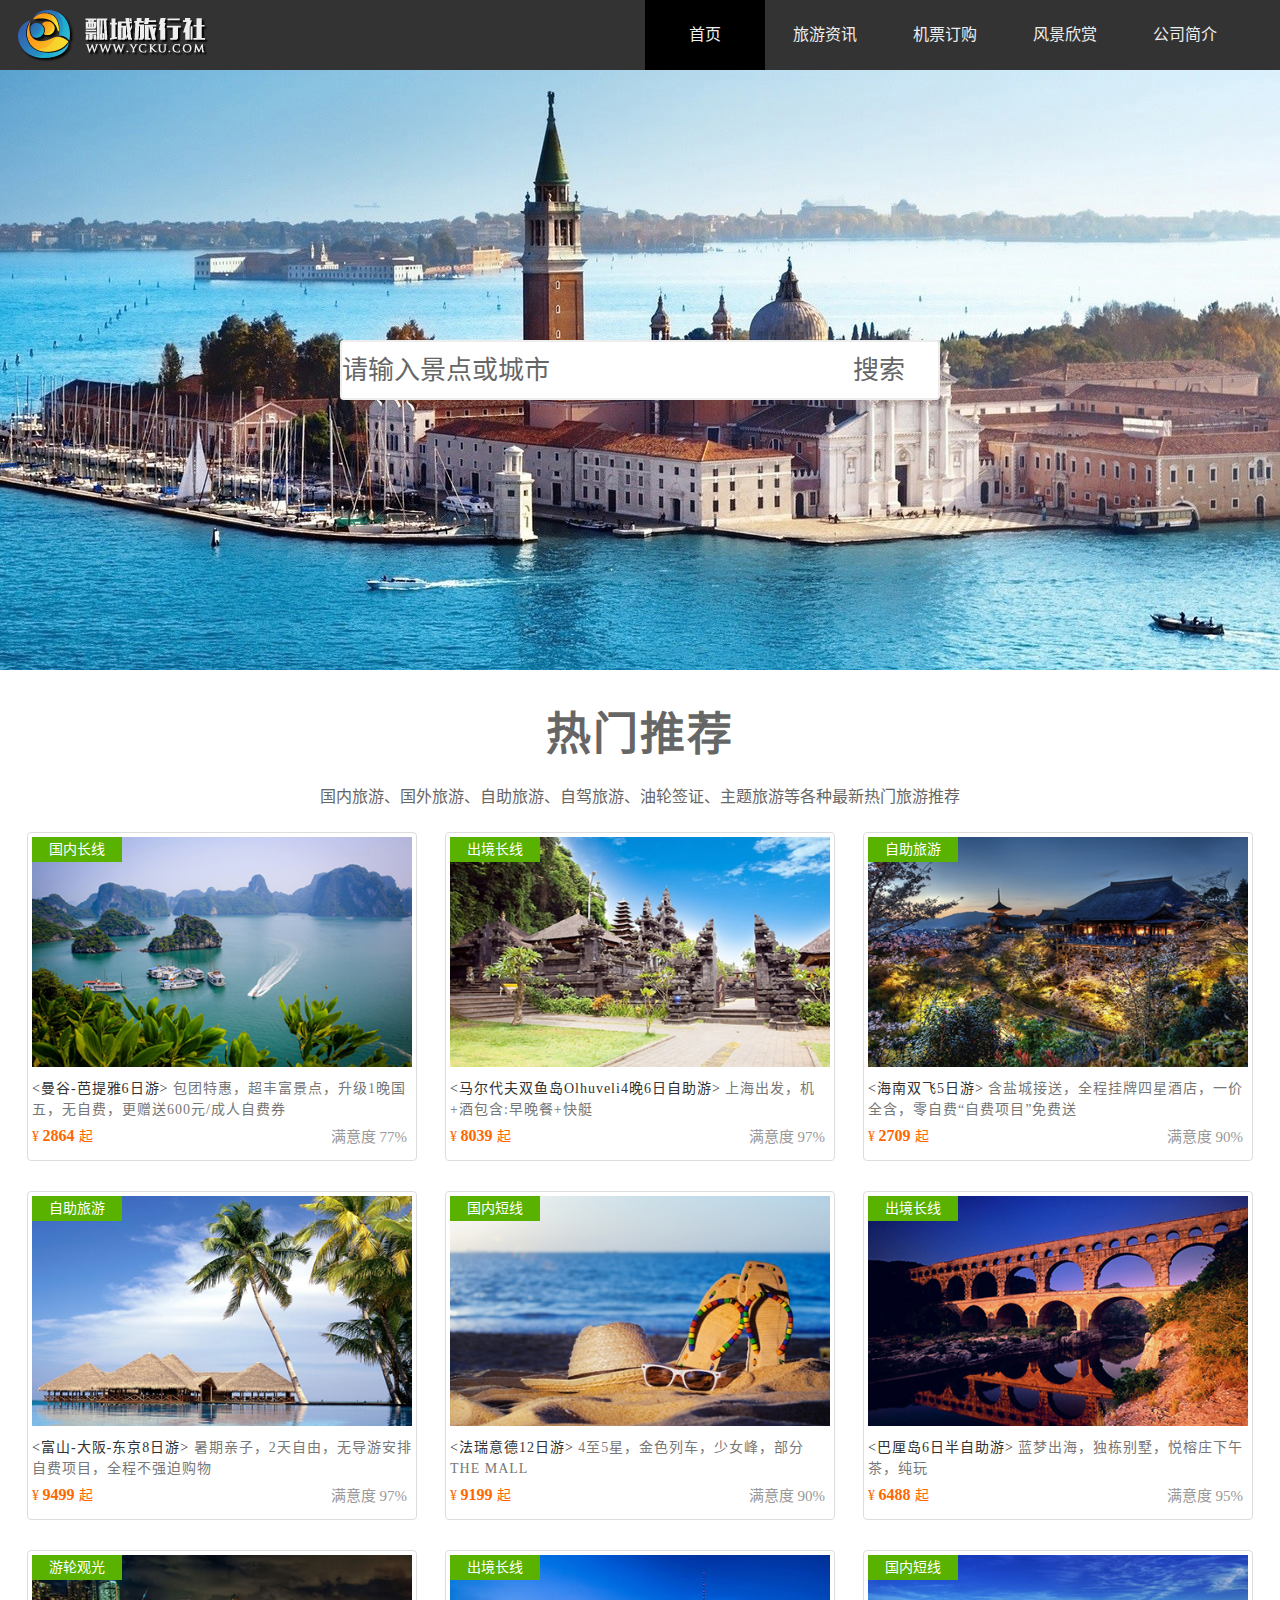
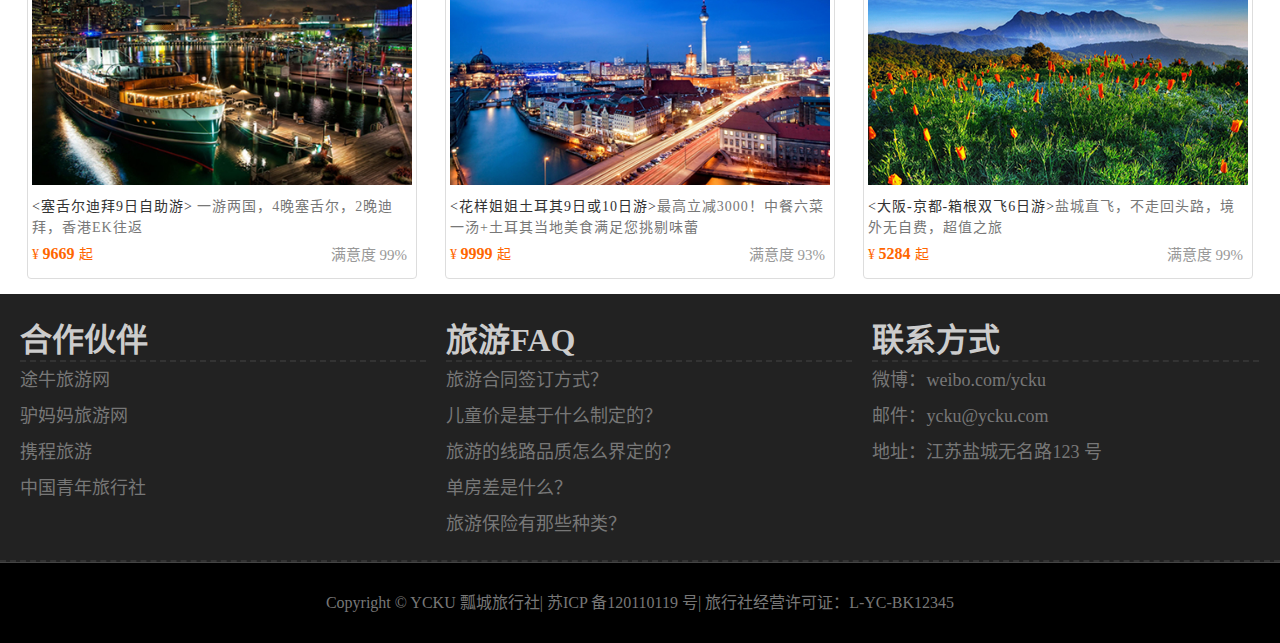
<file: Travel web/index.html>
<!DOCTYPE html>
<html lang="zh-cn">
<head>
	<meta charset="UTF-8">
	<meta name="viewport" content="width=device-width, initial-scale=1.0, maximum-scale=1.0, user-scalable=no">
	<title>旅行社企业网站</title>
	<link rel="stylesheet" href="css/style.css">
	<link rel="stylesheet" href="css/index.css">
</head>
<body>
	<!-- <h1>跟标题</h1> -->
	<header id="header">
		<!-- <h1>nav标题</h1> -->
		<div class="center">
			<h1 class="logo">葡萄旅游社</h1>
			<nav>
				<h1 class="none">nav标签语义化</h1>
				<ul class="link">
				<li class="active"><a href="index.html">首页</a></li>
				<li><a href="information.html"><span class="f-dn">旅游</span>资讯</a></li>
				<li><a href="ticket.html"><span class="f-dn">机票</span>订购</a></li>
				<li><a href="scenery.html"><span class="f-dn">风景</span>欣赏</a></li>
				<li><a href="about.html"><span class="f-dn">公司</span>简介</a></li>
			</ul>
			</nav>
		</div>
	<!-- <a href="#">aaa</a>	 -->
	</header>
	<div id="search">
			<div class="center">
				<form method="post" action="http://www.baidu.com">
					<input class="sosuo" type="search" value="请输入景点或城市">
					<button>搜索</button>
				</form>
			</div>
	</div> 
	<section id="centerbox">
		<div class="top">
			<h1>热门推荐</h1>
			<p>国内旅游、国外旅游、自助旅游、自驾旅游、油轮签证、主题旅游等各种最新热门旅游推荐</p>
		</div>
		<div class="center">
			<div class="tripbox">
				<span class="note">国内长线</span>
				<img src="img/s1.jpg">
				<p><span>&lt;曼谷-芭提雅6日游&gt;</span> 包团特惠，超丰富景点，升级1晚国五，无自费，更赠送600元/成人自费券</p>
				<span class="hot">满意度 77%</span>
				<span class="price">¥ <strong>2864 </strong> 起</span>
				
			</div>
			<div class="tripbox">
				<span class="note">出境长线</span>
				<img src="img/s2.jpg">
				<p><span>&lt;马尔代夫双鱼岛Olhuveli4晚6日自助游&gt;</span> 上海出发，机+酒包含:早晚餐+快艇</p>
				<span class="hot">满意度 97%</span>
				<span class="price">¥ <strong>8039 </strong> 起</span>
			</div>
			<div class="tripbox">
				<span class="note">自助旅游</span>
				<img src="img/s3.jpg">
				<p><span>&lt;海南双飞5日游&gt;</span> 含盐城接送，全程挂牌四星酒店，一价全含，零自费“自费项目”免费送</p>
				<span class="hot">满意度 90%</span>
				<span class="price">¥ <strong>2709 </strong> 起</span>
			</div>
			<div class="tripbox">
				<span class="note">自助旅游</span>
				<img src="img/s4.jpg">
				<p><span>&lt;富山-大阪-东京8日游&gt;</span> 暑期亲子，2天自由，无导游安排自费项目，全程不强迫购物</p>
				<span class="hot">满意度 97%</span>
				<span class="price">¥ <strong>9499 </strong> 起</span>
			</div>
			<div class="tripbox">
				<span class="note">国内短线</span>
				<img src="img/s5.jpg">
				<p><span>&lt;法瑞意德12日游&gt;</span> 4至5星，金色列车，少女峰，部分THE MALL</p>
				<span class="hot">满意度 90%</span>
				<span class="price">¥ <strong>9199 </strong> 起</span>
			</div>
			<div class="tripbox">
				<span class="note">出境长线</span>
				<img src="img/s6.jpg">
				<p><span>&lt;巴厘岛6日半自助游&gt;</span> 蓝梦出海，独栋别墅，悦榕庄下午茶，纯玩</p>
				<span class="hot">满意度 95%</span>
				<span class="price">¥ <strong>6488 </strong> 起</span>
			</div>
			<div class="tripbox">
				<span class="note">游轮观光</span>
				<img src="img/s7.jpg">
				<p><span>&lt;塞舌尔迪拜9日自助游&gt;</span> 一游两国，4晚塞舌尔，2晚迪拜，香港EK往返</p>
				<span class="hot">满意度 99%</span>
				<span class="price">¥ <strong>9669 </strong> 起</span>
			</div>
			<div class="tripbox">
				<span class="note">出境长线</span>
				<img src="img/s8.jpg">
				<p><span>&lt;花样姐姐土耳其9日或10日游&gt;</span>最高立减3000！中餐六菜一汤+土耳其当地美食满足您挑剔味蕾</p>
				<span class="hot">满意度 93%</span>
				<span class="price">¥ <strong>9999 </strong> 起</span>
			</div>
			<div class="tripbox">
				<span class="note">国内短线</span>
				<img src="img/tour9.jpg">
				<p><span>&lt;大阪-京都-箱根双飞6日游&gt;</span>盐城直飞，不走回头路，境外无自费，超值之旅</p>
				<span class="hot">满意度 99%</span>
				<span class="price">¥ <strong>5284 </strong> 起</span>
			</div>
			
		</div>
		<div class="bottom">
			<div class="bottombox">
				<h1>合作伙伴</h1>
				<ul>
					<li><a href="##">途牛旅游网</a></li>
					<li><a href="##">驴妈妈旅游网</a></li>
					<li><a href="##">携程旅游</a></li>
					<li><a href="##">中国青年旅行社</a></li>
				</ul>
				
			</div>
			<div class="bottombox">
				<h1>旅游FAQ</h1>
				<ul>
					<li><a href="##">旅游合同签订方式？</a></li>
					<li><a href="##">儿童价是基于什么制定的？</a></li>
					<li><a href="##">旅游的线路品质怎么界定的？</a></li>
					<li><a href="##">单房差是什么？</a></li>
					<li><a href="##">旅游保险有那些种类？</a></li>
				</ul>
			</div>
			<div class="bottombox right">
				<h1>联系方式</h1>
				<ul>
					<li>微博：weibo.com/ycku</li>
					<li>邮件：ycku@ycku.com</li>
					<li>地址：江苏盐城无名路123 号</li>
				</ul>
			
			</div>
		</div>

	</section>
	<footer>
		<!-- <p>Copyright © YCKU 瓢城旅行社| 苏ICP 备120110119 号| 旅行社经营许可证：L-YC-BK12345</p> -->
		Copyright © YCKU 瓢城旅行社| 苏ICP 备120110119 号| 旅行社经营许可证：L-YC-BK12345
	</footer>
	
</body>
</html>
</file>
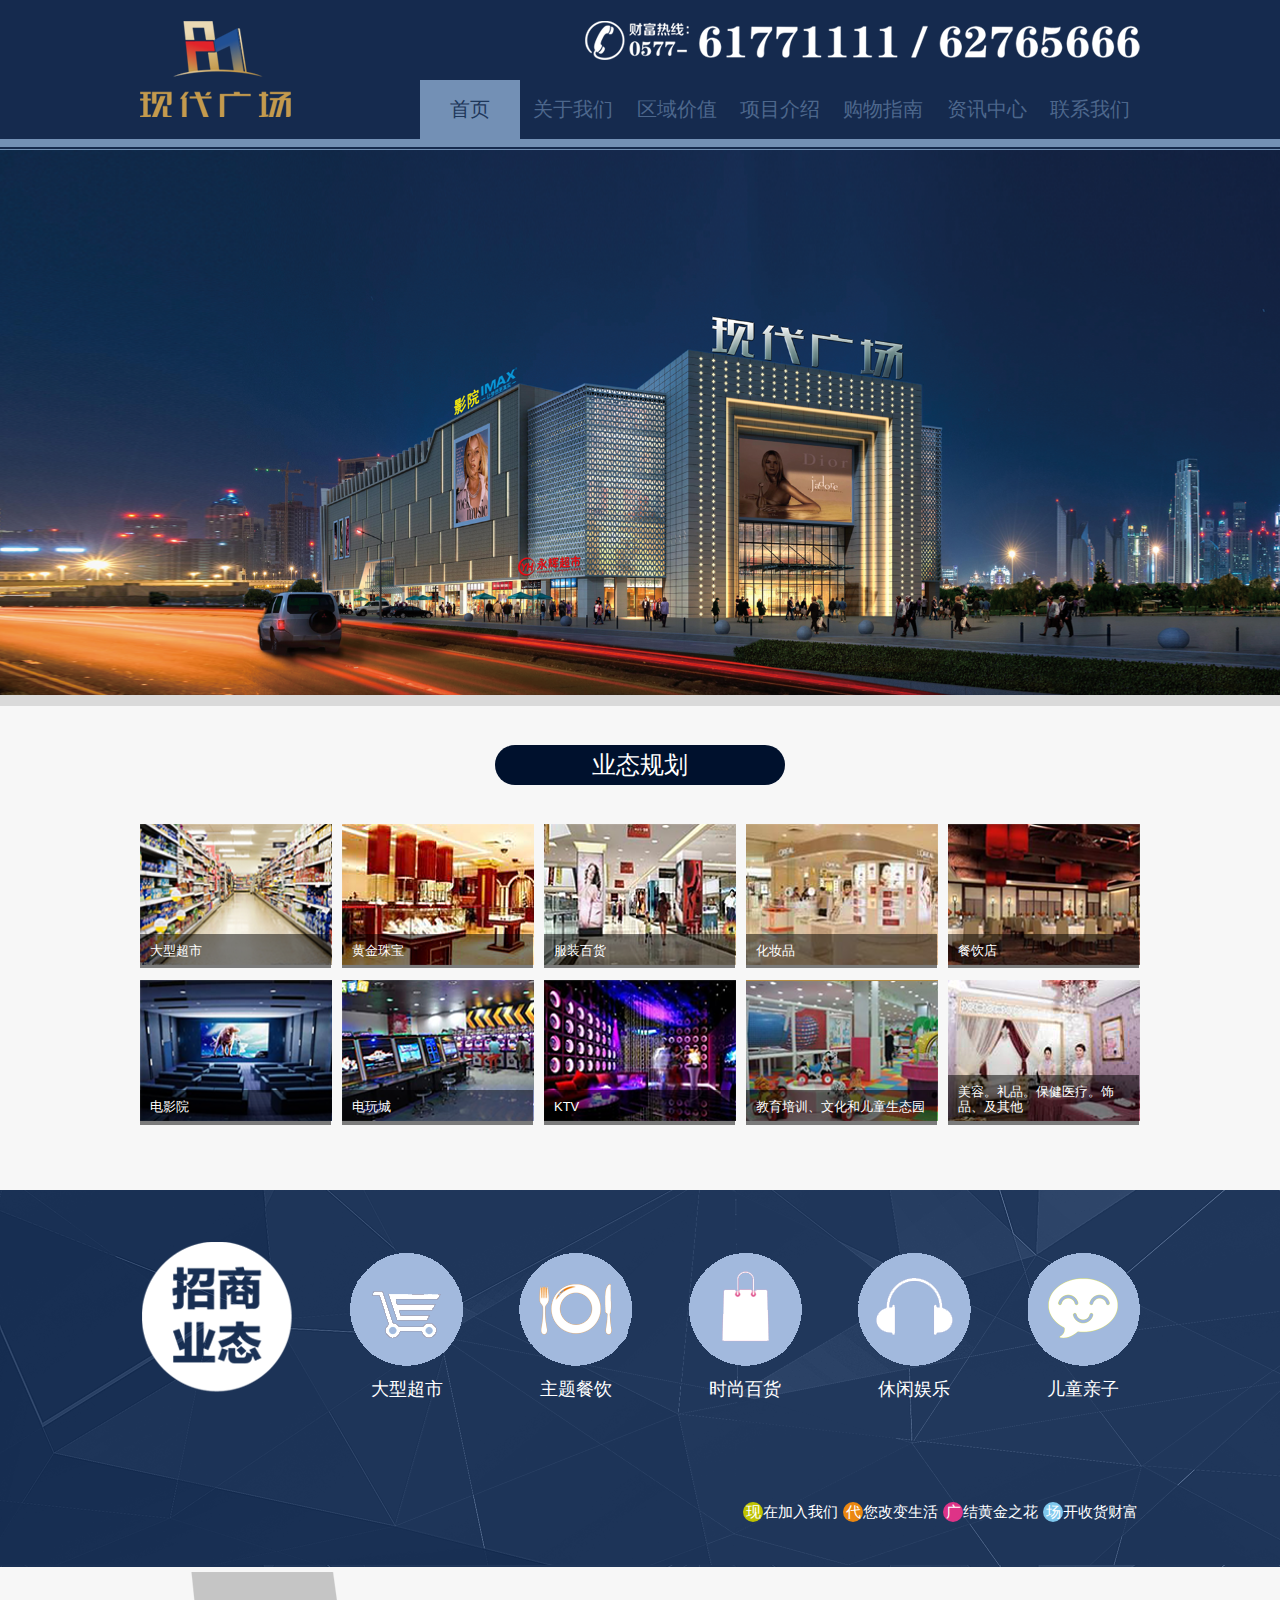
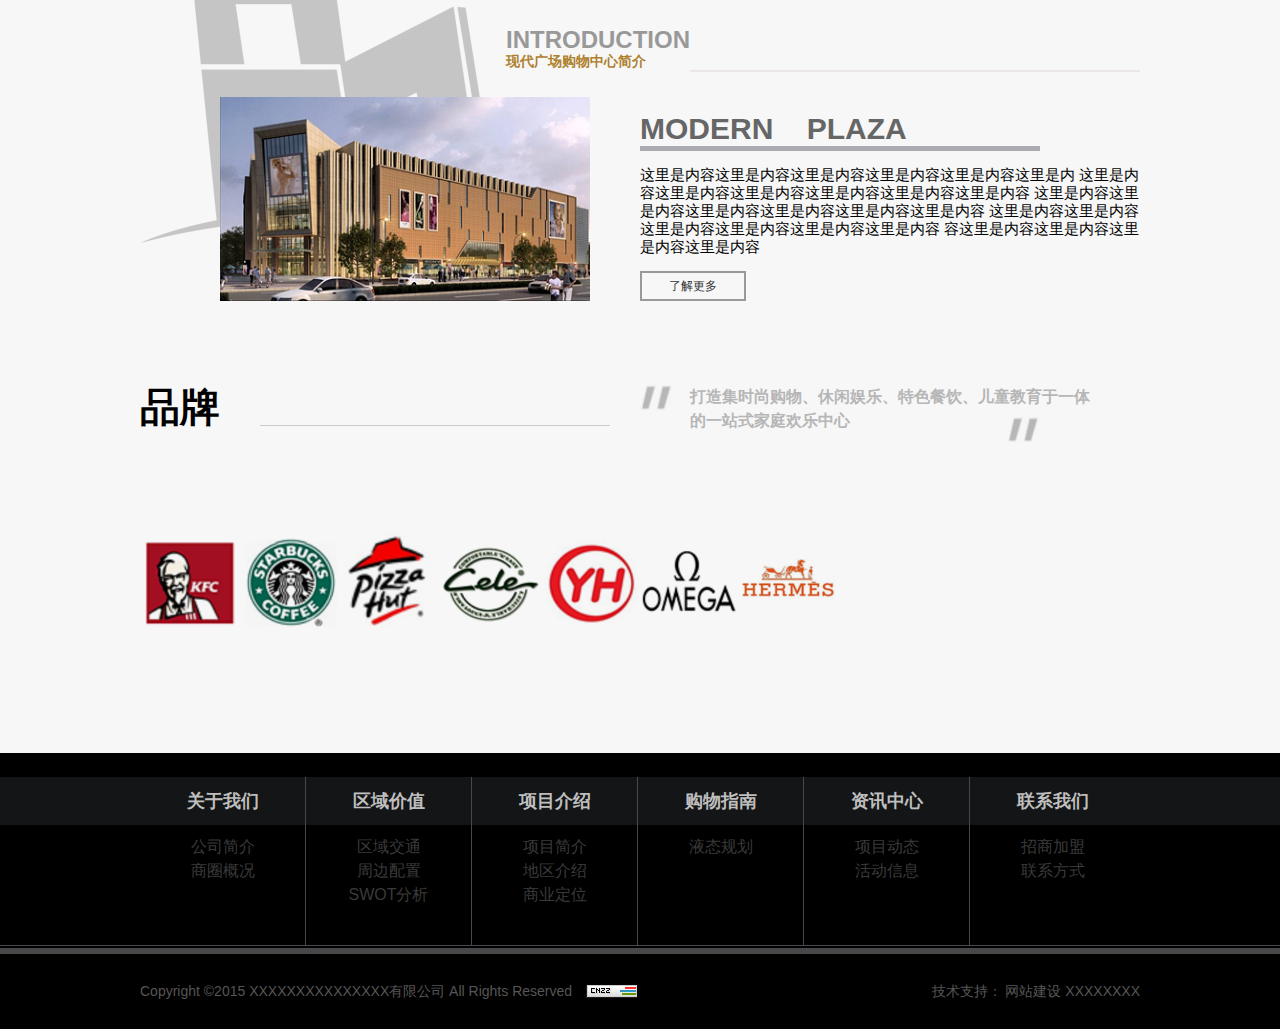
<file: SSCM/web2/index.html>
<!DOCTYPE html>
<html lang="en">
<head>
  <meta charset="UTF-8">
  <title>现代广场</title>
  <link type="text/css" rel="stylesheet" href="css/reset.css">
  <link type="text/css" rel="stylesheet" href="css/main.css">
  <!--<link type="text/css" rel="stylesheet" href="css/roomSlider.css">-->
</head>
<body>
<!--Top:Start-->
<div class="top">
  <div class="top-box">
    <div class="logo-box">
        <img src="img/logo.png" alt="top-logo">
    </div>
    <div class="nav">
      <div class="nav-logo">
        <img src="img/phoneNumber.png" alt="nav-logo">
      </div>
      <div>
        <ul class="nav-content">
          <li class="active"><a href="#">首页</a></li>
          <li><a href="#">关于我们</a></li>
          <li><a href="#">区域价值</a></li>
          <li><a href="#">项目介绍</a></li>
          <li><a href="#">购物指南</a></li>
          <li><a href="#">资讯中心</a></li>
          <li><a href="#">联系我们</a></li>
        </ul>
      </div>
    </div>

  </div>
</div>
<!--/Top:End-->
<!--Banner:Start-->
<div class="banner">
  <!--<div id="slide"></div>-->
  <!--<div class="contact">-->
    <img src="img/banner.png" alt="banner">
  <!--</div>-->
</div>
<!--/Banner:End-->
<!--Main:Start-->
<div class="main">
  <!--business:Start-->
  <div class="business">
    <div class="business-top">
      <p>业态规划</p>
    </div>
    <ul>
      <li>
        <a href="#"><img src="img/supershop.png" alt="supershop"></a>
        <span>大型超市</span>
      </li>
      <li class="sp">
        <a href="#"><img src="img/gold.png" alt="gold"></a>
        <span>黄金珠宝</span>
      </li>
      <li>
        <a href="#"><img src="img/clothes.png" alt="clothes"></a>
        <span>服装百货</span>
      </li>
      <li class="sp">
        <a href="#"><img src="img/toiletry.png" alt="toiletry"></a>
        <span>化妆品</span>
      </li>
      <li>
        <a href="#"><img src="img/food.png" alt="food"></a>
        <span>餐饮店</span>
      </li>
      <li>
        <a href="#"><img src="img/movie.png" alt="movie"></a>
        <span>电影院</span>
      </li>
      <li class="sp">
        <a><img src="img/games.png" alt="games"></a>
        <span>电玩城</span>
      </li>
      <li>
        <a href="#"><img src="img/ktv.png" alt="ktv"></a>
        <span>KTV</span>
      </li>
      <li class="sp">
        <a href="#"><img src="img/children.png" alt="children"></a>
        <span>教育培训、文化和儿童生态园</span>
      </li>
      <li>
        <a href="#"><img src="img/more.png" alt="more"></a>
        <span>美容。礼品。保健医疗。饰品、及其他</span>
      </li>
    </ul>
  </div>
  <!--business:End-->
  <!--merchants:Start-->
  <div class="merchants">
    <div class="merchants-top">
      <div class="merchants-top-l"></div>
        <ul class="merchants-top-r">
          <li class="icon1"><span>大型超市</span></li>
          <li class="icon2 sp"><span>主题餐饮</span></li>
          <li class="icon3"><span>时尚百货</span></li>
          <li class="icon4 sp"><span>休闲娱乐</span></li>
          <li class="icon5"><span>儿童亲子</span></li>
        </ul>
    </div>
    <div class="merchants-bottom">
      <ul class="merchants-bottom-box">
        <li><span class="icon-bg1">现</span>在加入我们</li>
        <li><span class="icon-bg2">代</span>您改变生活</li>
        <li><span class="icon-bg3">广</span>结黄金之花</li>
        <li><span class="icon-bg4">场</span>开收货财富</li>
      </ul>
    </div>
  </div>
  <!--merchants:End-->
  <!--brand:Start-->
  <div class="brand">
    <div class="brand-top">
      <div class="brand-title">
        <div class="brand-title-box">
          <div class="brand-title-text">
            <h2>INTRODUCTION</h2>
            <h3>现代广场购物中心简介</h3>
          </div>
        </div>
        <div class="line"></div>
      </div>
      <div class="brand-content">
        <div class="img-box">
          <img src="img/brand.png" alt="brand">
        </div>
        <div class="text-box">
          <h4>MODERN&nbsp;&nbsp;&nbsp;&nbsp;PLAZA</h4>
          <p>这里是内容这里是内容这里是内容这里是内容这里是内容这里是内
            这里是内容这里是内容这里是内容这里是内容这里是内容这里是内容
            这里是内容这里是内容这里是内容这里是内容这里是内容这里是内容
            这里是内容这里是内容这里是内容这里是内容这里是内容这里是内容
            容这里是内容这里是内容这里是内容这里是内容</p>
          <div class="button"><a href="#">了解更多</a></div>
        </div>
        <!--<div class="clear"></div>-->
      </div>
    </div>
    <div class="brand-bottom">
      <div class="brand-title">
        <h3>品牌</h3><div class="line"></div>
        <p>打造集时尚购物、休闲娱乐、特色餐饮、儿童教育于一体的一站式家庭欢乐中心</p>
      </div>
      <ul class="brand-content">
        <li><a href="#"><img src="img/brand1.png" alt="KFC"></a></li>
        <li><a href="#"><img src="img/brand2.png" alt="coffee"></a></li>
        <li><a href="#"><img src="img/brand3.png" alt="pizza"></a></li>
        <li><a href="#"><img src="img/brand4.png" alt="cele"></a></li>
        <li><a href="#"><img src="img/brand5.png" alt="YH"></a></li>
        <li><a href="#"><img src="img/brand6.png" alt="OMEGA"></a></li>
        <li><a href="#"><img src="img/brand7.png" alt="HERMES"></a></li>
      </ul>
    </div>
  </div>
  <!--brand:End-->
</div>
<!--/Main:End-->

<!--Links:Start-->
<div class="links">
  <div class="links-title">
    <ul>
      <li>关于我们</li>
      <li>区域价值</li>
      <li>项目介绍</li>
      <li>购物指南</li>
      <li>资讯中心</li>
      <li class="sp">联系我们</li>
    </ul>
  </div>
  <div class="links-content">
    <div class="content-box">
      <ul>
        <li>
          <a href="#">公司简介</a>
          <a href="#">商圈概况</a>
        </li>
        <li>
          <a href="#">区域交通</a>
          <a href="#">周边配置</a>
          <a href="#">SWOT分析</a>
        </li>
        <li>
          <a href="#">项目简介</a>
          <a href="#">地区介绍</a>
          <a href="#">商业定位</a>
        </li>
        <li>
          <a href="#">液态规划</a>
        </li>
        <li>
          <a href="#">项目动态</a>
          <a href="#">活动信息</a>
        </li>
        <li class="sp">
          <a href="#">招商加盟</a>
          <a href="#">联系方式</a>
        </li>
      </ul>
    </div>
  </div>

</div>
<!--/Links:End-->
<!--footer:Start-->
<div class="footer">
  <div class="footer-box">
    <div class="copyright">
      <span>Copyright ©2015 XXXXXXXXXXXXXXX有限公司 All Rights Reserved</span>
      <img src="img/footer.png" alt="icon">
    </div>
    <div class="tac">
      <a href="#">技术支持： 网站建设 XXXXXXXX</a>
    </div>
  </div>
</div>
<!--/footer:End-->
</body>
</html>
</file>
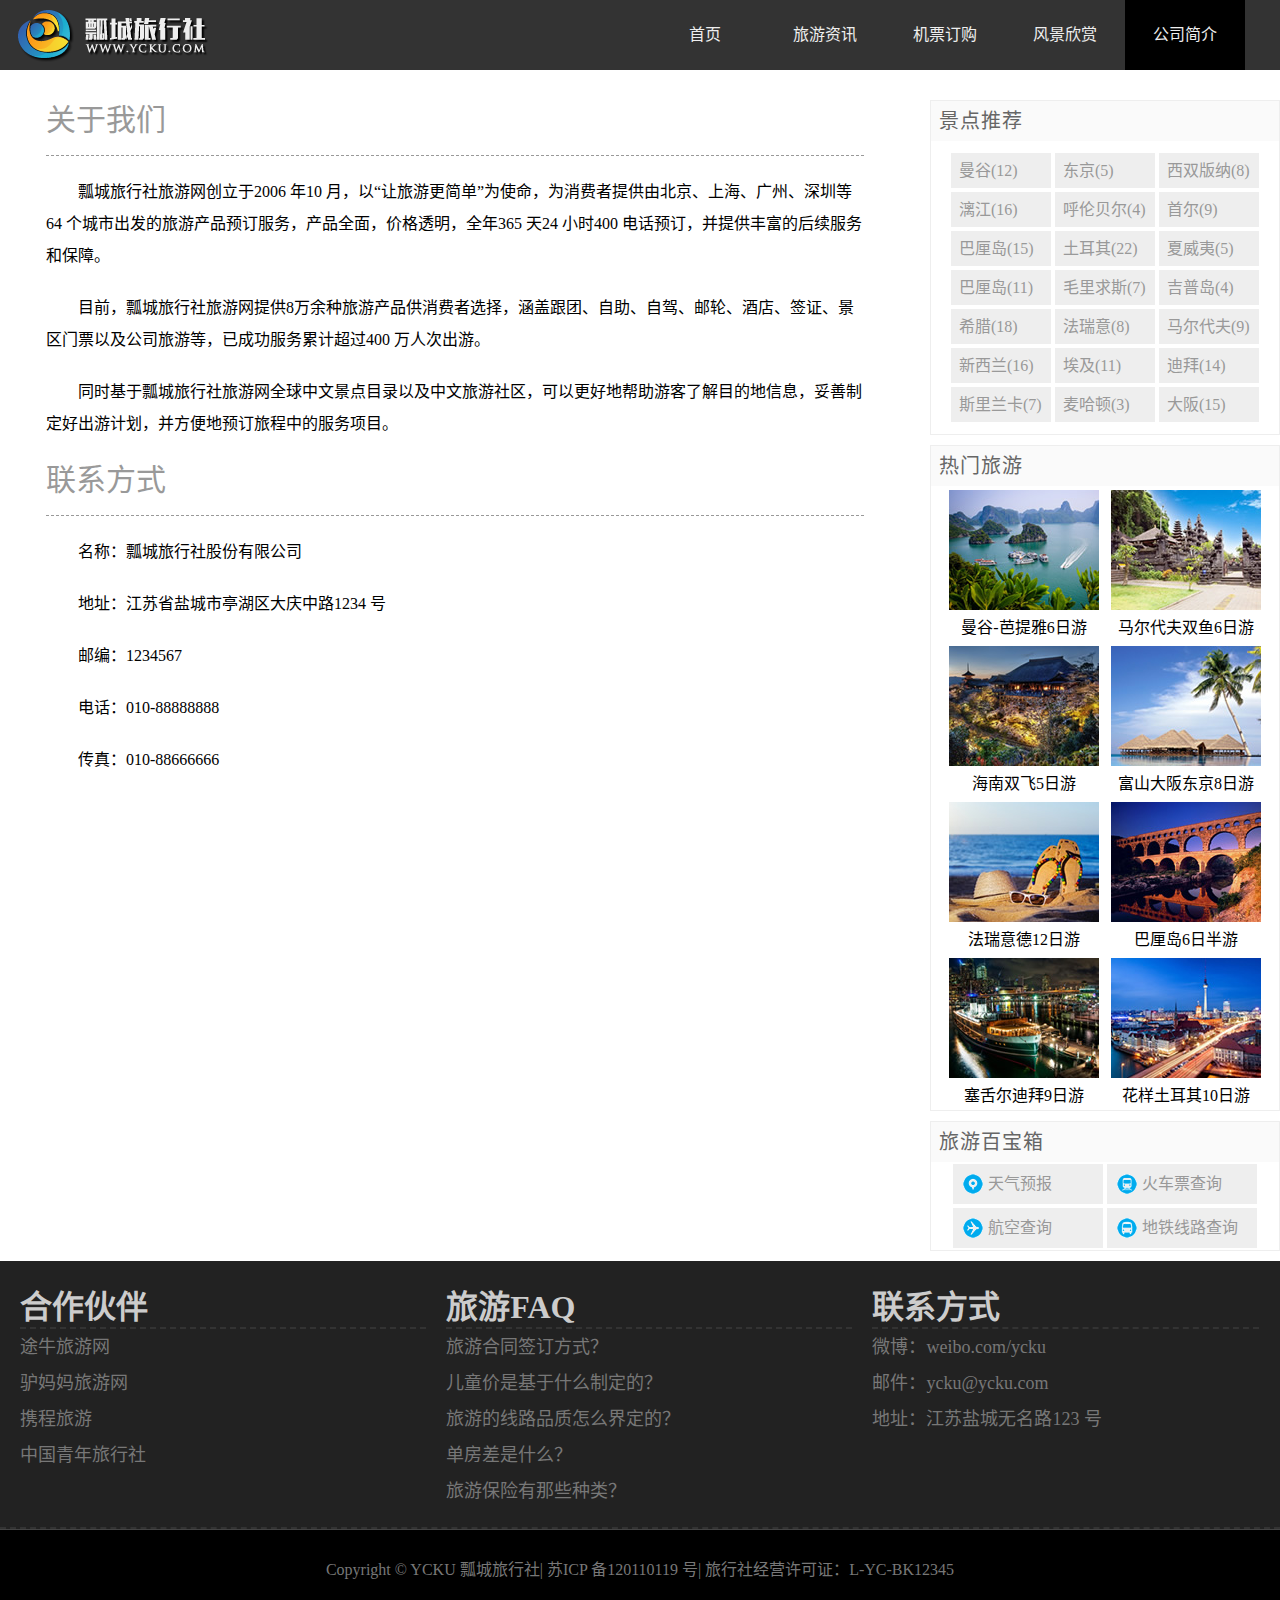
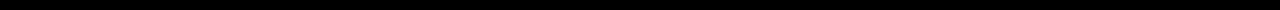
<file: Travel web/about.html>
<!DOCTYPE html>
<html lang="zh-cn">
<head>
	<meta charset="UTF-8">
	<meta name="viewport" content="width=device-width, initial-scale=1.0, maximum-scale=1.0, user-scalable=no">
	<title>旅行社企业网站</title>
	<link rel="stylesheet" href="css/style.css">
	<link rel="stylesheet" href="css/content.css">
</head>
<body>
	<!-- <h1>跟标题</h1> -->
	<header id="header">
		<!-- <h1>nav标题</h1> -->
		<div class="center">
			<h1 class="logo">葡萄旅游社</h1>
			<nav>
				<h1 class="none">nav标签语义化</h1>
				<ul class="link">
				<li><a href="index.html">首页</a></li>
				<li><a href="information.html"><span class="f-dn">旅游</span>资讯</a></li>
				<li><a href="ticket.html"><span class="f-dn">机票</span>订购</a></li>
				<li><a href="scenery.html"><span class="f-dn">风景</span>欣赏</a></li>
				<li class="active"><a href="about.html"><span class="f-dn">公司</span>简介</a></li>
			</ul>
			</nav>
		</div>
	<!-- <a href="#">aaa</a>	 -->
	</header>

	<section id="centerbox">

		<!-- aside -->
	<aside class="f-dn">
		<div class="sidebox">
			<h2>景点推荐</h2>
			<ul class="commend">
				    <li><a href="###">曼谷(12)</a></li>
					<li><a href="###">东京(5)</a></li>
					<li><a href="###">西双版纳(8)</a></li>
					<li><a href="###">漓江(16)</a></li>
					<li><a href="###">呼伦贝尔(4)</a></li>
					<li><a href="###">首尔(9)</a></li>
					<li><a href="###">巴厘岛(15)</a></li>
					<li><a href="###">土耳其(22)</a></li>
					<li><a href="###">夏威夷(5)</a></li>
					<li><a href="###">巴厘岛(11)</a></li>
					<li><a href="###">毛里求斯(7)</a></li>
					<li><a href="###">吉普岛(4)</a></li>
					<li><a href="###">希腊(18)</a></li>
					<li><a href="###">法瑞意(8)</a></li>
					<li><a href="###">马尔代夫(9)</a></li>
					<li><a href="###">新西兰(16)</a></li>
					<li><a href="###">埃及(11)</a></li>
					<li><a href="###">迪拜(14)</a></li>
					<li><a href="###">斯里兰卡(7)</a></li>
					<li><a href="###">麦哈顿(3)</a></li>
					<li><a href="###">大阪(15)</a></li>			   

			</ul>
		</div>

		<div class="sidebox">
			<h2>热门旅游</h2>
			<ul class="hottour">
				    <li><a href="###">
				    	<img src="img/hot1.jpg" alt="曼谷-芭提雅6日游">
				    	<figcaption>曼谷-芭提雅6日游</figcaption>
				    </a></li>
					 <li><a href="###">
				    	<img src="img/hot2.jpg" alt="马尔代夫双鱼6日游">
				    	<figcaption>马尔代夫双鱼6日游</figcaption>
				    </a></li>
				     <li><a href="###">
				    	<img src="img/hot3.jpg" alt="海南双飞5日游">
				    	<figcaption>海南双飞5日游</figcaption>
				    </a></li>
				     <li><a href="###">
				    	<img src="img/hot4.jpg" alt="富山大阪东京8日游">
				    	<figcaption>富山大阪东京8日游</figcaption>
				    </a></li>
				     <li><a href="###">
				    	<img src="img/hot5.jpg" alt="法瑞意德12日游">
				    	<figcaption>法瑞意德12日游</figcaption>
				    </a></li>
				     <li><a href="###">
				    	<img src="img/hot6.jpg" alt="巴厘岛6日半游">
				    	<figcaption>巴厘岛6日半游</figcaption>
				    </a></li>
				     <li><a href="###">
				    	<img src="img/hot7.jpg" alt="塞舌尔迪拜9日游">
				    	<figcaption>塞舌尔迪拜9日游</figcaption>
				    </a></li>
				     <li><a href="###">
				    	<img src="img/hot8.jpg" alt="花样土耳其10日游">
				    	<figcaption>花样土耳其10日游</figcaption>
				    </a></li>
					
			</ul>
		</div>

		<div class="sidebox">
			<h2>旅游百宝箱</h2>
			<ul class="toolbox">
				    <li><a class="trea1" href="###">天气预报</a></li>
				    <li><a class="trea2" href="###">火车票查询</a></li>
				    <li><a class="trea3" href="###">航空查询</a></li>
				    <li><a class="trea4" href="###">地铁线路查询</a></li>
						
			</ul>
		</div>

	</aside>
	<main>
		<div class="aboutbox">
			<h2>关于我们</h2>
			<p>瓢城旅行社旅游网创立于2006 年10 月，以“让旅游更简单”为使命，为消费者提供由北京、上海、广州、深圳等64 个城市出发的旅游产品预订服务，产品全面，价格透明，全年365 天24 小时400 电话预订，并提供丰富的后续服务和保障。</p>
			<p>目前，瓢城旅行社旅游网提供8万余种旅游产品供消费者选择，涵盖跟团、自助、自驾、邮轮、酒店、签证、景区门票以及公司旅游等，已成功服务累计超过400 万人次出游。</p>
			<p>同时基于瓢城旅行社旅游网全球中文景点目录以及中文旅游社区，可以更好地帮助游客了解目的地信息，妥善制定好出游计划，并方便地预订旅程中的服务项目。</p>
		</div>
		<div class="aboutbox">
			<h2>联系方式</h2>
			<p>名称：瓢城旅行社股份有限公司</p>
			<p>地址：江苏省盐城市亭湖区大庆中路1234 号</p>
			<p>邮编：1234567</p>
			<p>电话：010-88888888</p>
			<p>传真：010-88666666</p>

		</div>

	</main>



	<div class="bottom">
			<div class="bottombox">
				<h1>合作伙伴</h1>
				<ul>
					<li><a href="##">途牛旅游网</a></li>
					<li><a href="##">驴妈妈旅游网</a></li>
					<li><a href="##">携程旅游</a></li>
					<li><a href="##">中国青年旅行社</a></li>
				</ul>
				
			</div>
			<div class="bottombox">
				<h1>旅游FAQ</h1>
				<ul>
					<li><a href="##">旅游合同签订方式？</a></li>
					<li><a href="##">儿童价是基于什么制定的？</a></li>
					<li><a href="##">旅游的线路品质怎么界定的？</a></li>
					<li><a href="##">单房差是什么？</a></li>
					<li><a href="##">旅游保险有那些种类？</a></li>
				</ul>
			</div>
			<div class="bottombox right">
				<h1>联系方式</h1>
				<ul>
					<li>微博：weibo.com/ycku</li>
					<li>邮件：ycku@ycku.com</li>
					<li>地址：江苏盐城无名路123 号</li>
				</ul>
			
			</div>
		</div>

	</section>
	<footer>
		<!-- <p>Copyright © YCKU 瓢城旅行社| 苏ICP 备120110119 号| 旅行社经营许可证：L-YC-BK12345</p> -->
		Copyright © YCKU 瓢城旅行社| 苏ICP 备120110119 号| 旅行社经营许可证：L-YC-BK12345
	</footer>
	
</body>
</html>
</file>
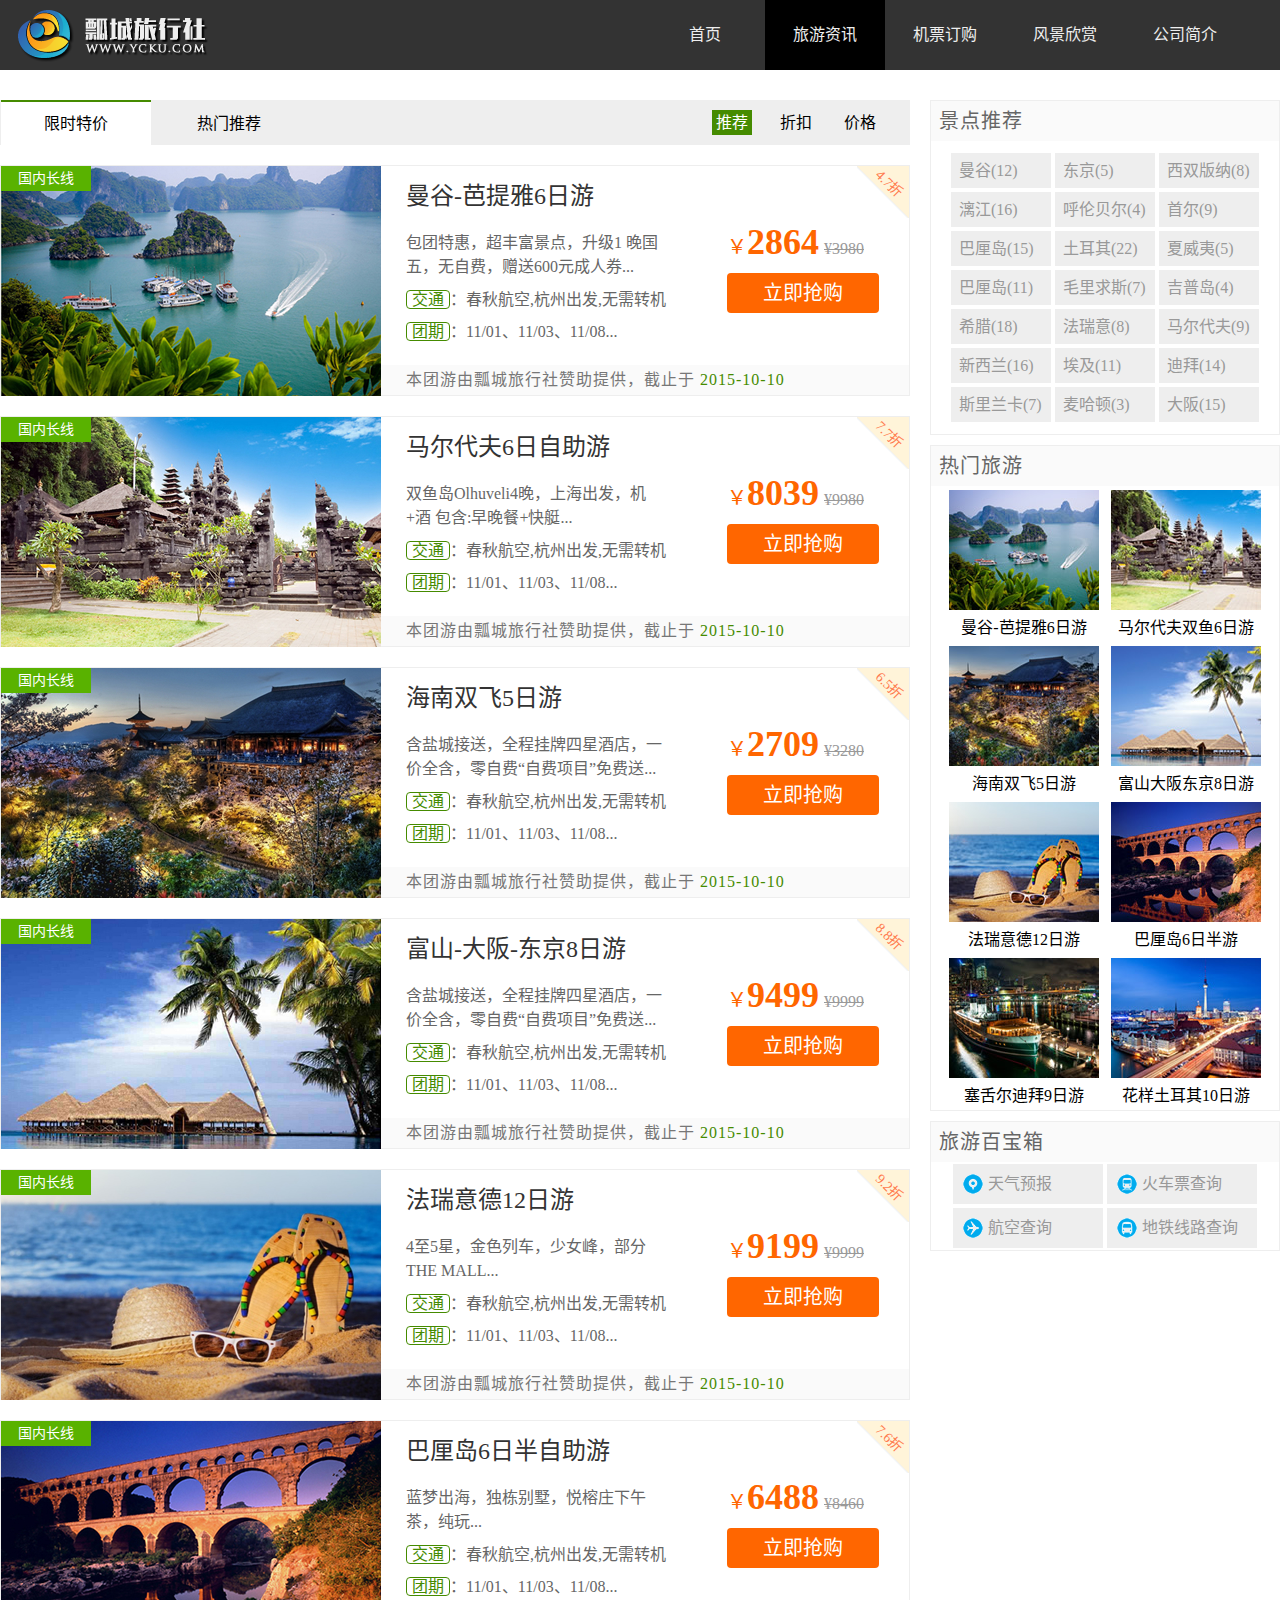
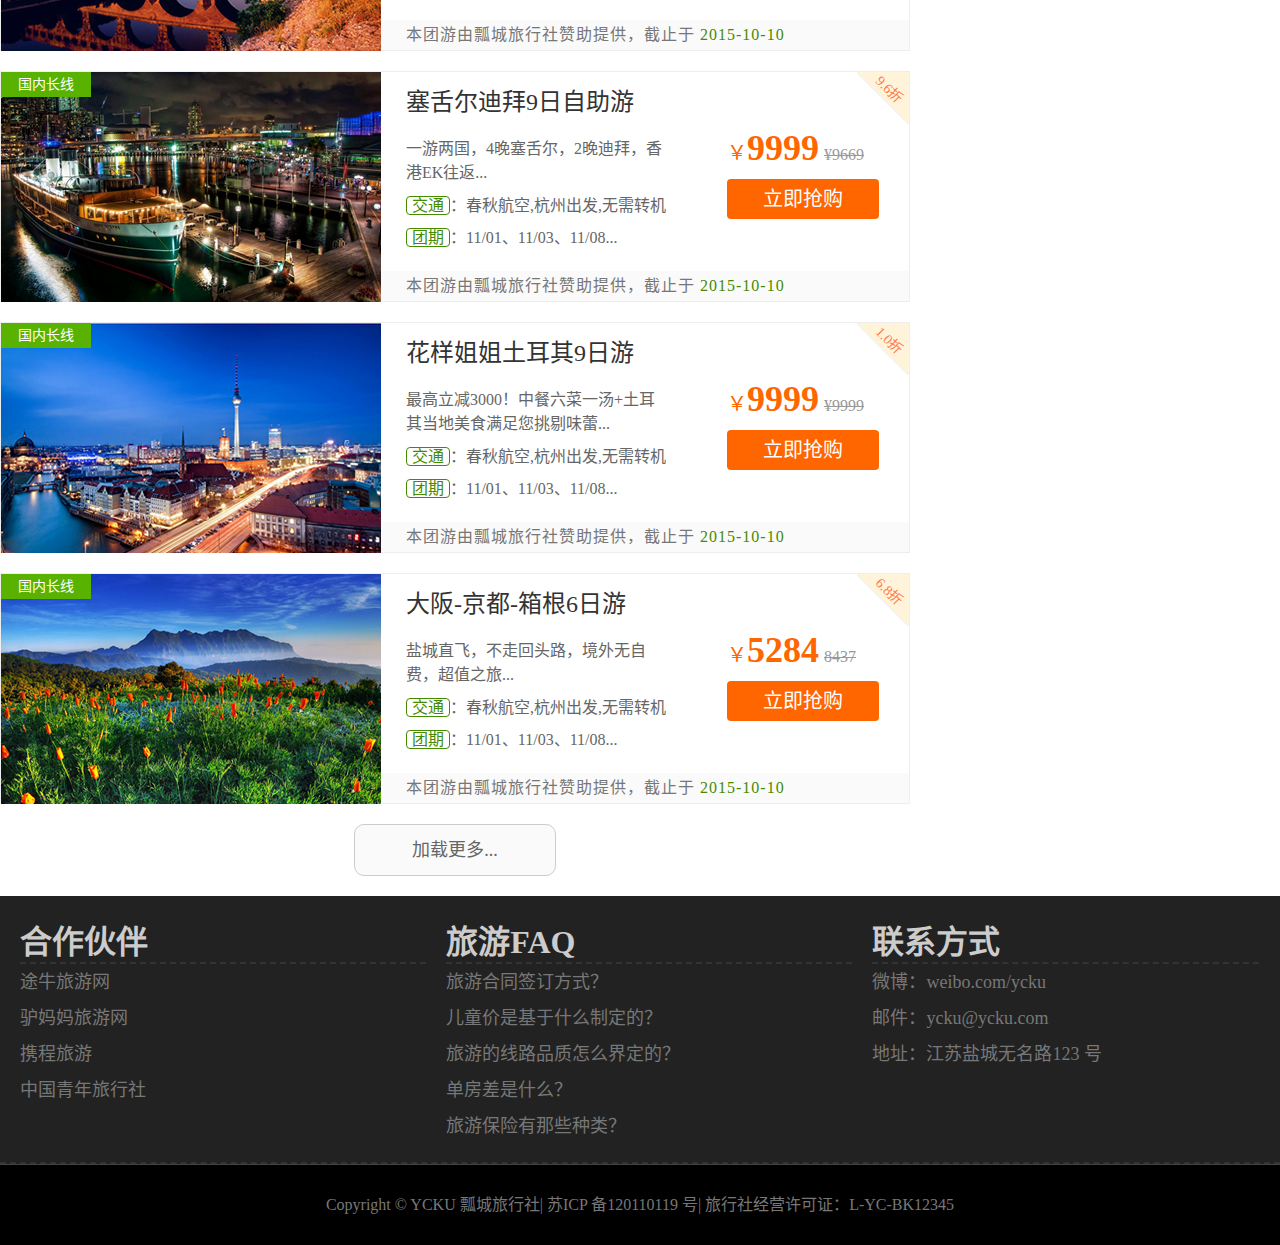
<file: Travel web/information.html>
<!DOCTYPE html>
<html lang="zh-cn">
<head>
	<meta charset="UTF-8">
	<meta name="viewport" content="width=device-width, initial-scale=1.0, maximum-scale=1.0, user-scalable=no">
	<title>旅行社企业网站</title>
	<link rel="stylesheet" href="css/style.css">
	<link rel="stylesheet" href="css/content.css">
</head>
<body>
	<!-- <h1>跟标题</h1> -->
	<header id="header">
		<!-- <h1>nav标题</h1> -->
		<div class="center">
			<h1 class="logo">葡萄旅游社</h1>
			<nav>
				<h1 class="none">nav标签语义化</h1>
				<ul class="link">
				<li><a href="index.html">首页</a></li>
				<li class="active"><a href="###"><span class="f-dn">旅游</span>资讯</a></li>
				<li><a href="ticket.html"><span class="f-dn">机票</span>订购</a></li>
				<li><a href="scenery.html"><span class="f-dn">风景</span>欣赏</a></li>
				<li><a href="about.html"><span class="f-dn">公司</span>简介</a></li>
			</ul>
			</nav>
		</div>
	<!-- <a href="#">aaa</a>	 -->
	</header>

	<section id="centerbox">
	<!-- aside -->
	<aside class="f-dn">
		<div class="sidebox">
			<h2>景点推荐</h2>
			<ul class="commend">
				    <li><a href="###">曼谷(12)</a></li>
					<li><a href="###">东京(5)</a></li>
					<li><a href="###">西双版纳(8)</a></li>
					<li><a href="###">漓江(16)</a></li>
					<li><a href="###">呼伦贝尔(4)</a></li>
					<li><a href="###">首尔(9)</a></li>
					<li><a href="###">巴厘岛(15)</a></li>
					<li><a href="###">土耳其(22)</a></li>
					<li><a href="###">夏威夷(5)</a></li>
					<li><a href="###">巴厘岛(11)</a></li>
					<li><a href="###">毛里求斯(7)</a></li>
					<li><a href="###">吉普岛(4)</a></li>
					<li><a href="###">希腊(18)</a></li>
					<li><a href="###">法瑞意(8)</a></li>
					<li><a href="###">马尔代夫(9)</a></li>
					<li><a href="###">新西兰(16)</a></li>
					<li><a href="###">埃及(11)</a></li>
					<li><a href="###">迪拜(14)</a></li>
					<li><a href="###">斯里兰卡(7)</a></li>
					<li><a href="###">麦哈顿(3)</a></li>
					<li><a href="###">大阪(15)</a></li>			   

			</ul>
		</div>

		<div class="sidebox">
			<h2>热门旅游</h2>
			<ul class="hottour">
				    <li><a href="###">
				    	<img src="img/hot1.jpg" alt="曼谷-芭提雅6日游">
				    	<figcaption>曼谷-芭提雅6日游</figcaption>
				    </a></li>
					 <li><a href="###">
				    	<img src="img/hot2.jpg" alt="马尔代夫双鱼6日游">
				    	<figcaption>马尔代夫双鱼6日游</figcaption>
				    </a></li>
				     <li><a href="###">
				    	<img src="img/hot3.jpg" alt="海南双飞5日游">
				    	<figcaption>海南双飞5日游</figcaption>
				    </a></li>
				     <li><a href="###">
				    	<img src="img/hot4.jpg" alt="富山大阪东京8日游">
				    	<figcaption>富山大阪东京8日游</figcaption>
				    </a></li>
				     <li><a href="###">
				    	<img src="img/hot5.jpg" alt="法瑞意德12日游">
				    	<figcaption>法瑞意德12日游</figcaption>
				    </a></li>
				     <li><a href="###">
				    	<img src="img/hot6.jpg" alt="巴厘岛6日半游">
				    	<figcaption>巴厘岛6日半游</figcaption>
				    </a></li>
				     <li><a href="###">
				    	<img src="img/hot7.jpg" alt="塞舌尔迪拜9日游">
				    	<figcaption>塞舌尔迪拜9日游</figcaption>
				    </a></li>
				     <li><a href="###">
				    	<img src="img/hot8.jpg" alt="花样土耳其10日游">
				    	<figcaption>花样土耳其10日游</figcaption>
				    </a></li>
					
			</ul>
		</div>

		<div class="sidebox">
			<h2>旅游百宝箱</h2>
			<ul class="toolbox">
				    <li><a class="trea1" href="###">天气预报</a></li>
				    <li><a class="trea2" href="###">火车票查询</a></li>
				    <li><a class="trea3" href="###">航空查询</a></li>
				    <li><a class="trea4" href="###">地铁线路查询</a></li>
						
			</ul>
		</div>

	</aside>
	<main>
		<div class="informationbox">
			<div class="top">
				<ul class="left">
					<li class="active"><a href="##">限时特价</a></li>
					<li><a href="##">热门推荐</a></li>
				</ul>
				<ul class="right">
					<li><a href="##" class="active">推荐</a></li>
					<li><a href="##">折扣</a></li>
					<li><a href="##">价格</a></li>
				</ul>
			</div>
			<figure class="tourbox">
				<img src="img/tour1.jpg" alt="曼谷-芭提雅6日游">
				
				<figcaption>
					<h2>曼谷-芭提雅6日游</h2>
					<p class="f-dn">包团特惠，超丰富景点，升级1 晚国五，无自费，赠送600元成人券...</p>
					<ul class="f-dn">
						<li><mark>交通</mark>：春秋航空,杭州出发,无需转机</li>
						<li><mark>团期</mark>：11/01、11/03、11/08...</li>
					</ul>
					<div class="buy">
						<div class="price">￥<strong>2864</strong> <s>¥3980</s></div>
						<div class="reserve"><a href="###">立即抢购</a></div>
					</div>
					<div class="type">国内长线</div>
					<div class="disc">
						<span>4.7折</span>
					</div>
					<footer>
					本团游由瓢城旅行社赞助提供，截止于
						<time>2015-10-10</time>
					</footer>
				</figcaption>
				<p class="f-db">曼谷-芭提雅6日游￥<strong>2864</strong> <s>¥3980</s><a href="###">立即抢购</a> </p>
			</figure>

			<figure class="tourbox">
				<img src="img/tour2.jpg" alt="马尔代夫6日自助游">
				
				<figcaption>
					<h2>马尔代夫6日自助游</h2>
					<p class="f-dn">双鱼岛Olhuveli4晚，上海出发，机+酒 包含:早晚餐+快艇...</p>
					<ul class="f-dn">
						<li><mark>交通</mark>：春秋航空,杭州出发,无需转机</li>
						<li><mark>团期</mark>：11/01、11/03、11/08...</li>
					</ul>
					<div class="buy">
						<div class="price">￥<strong>8039</strong> <s>¥9980</s></div>
						<div class="reserve"><a href="###">立即抢购</a></div>
					</div>
					<div class="type">国内长线</div>
					<div class="disc">
						<span>7.7折</span>
					</div>
					<footer>
					本团游由瓢城旅行社赞助提供，截止于
						<time>2015-10-10</time>
					</footer>
				</figcaption>
				<p class="f-db">马尔代夫6日自助游￥<strong>8039</strong> <s>¥9980</s><a href="###">立即抢购</a> </p>
			</figure>

			<figure class="tourbox">
				<img src="img/tour3.jpg" alt="海南双飞5日游">
				
				<figcaption>
					<h2>海南双飞5日游</h2>
					<p class="f-dn">含盐城接送，全程挂牌四星酒店，一价全含，零自费“自费项目”免费送...</p>
					<ul class="f-dn">
						<li><mark>交通</mark>：春秋航空,杭州出发,无需转机</li>
						<li><mark>团期</mark>：11/01、11/03、11/08...</li>
					</ul>
					<div class="buy">
						<div class="price">￥<strong>2709</strong> <s>¥3280</s></div>
						<div class="reserve"><a href="###">立即抢购</a></div>
					</div>
					<div class="type">国内长线</div>
					<div class="disc">
						<span>6.5折</span>
					</div>
					<footer>
					本团游由瓢城旅行社赞助提供，截止于
						<time>2015-10-10</time>
					</footer>
				</figcaption>
				<p class="f-db">海南双飞5日游￥<strong>2709</strong> <s>¥3280</s><a href="###">立即抢购</a> </p>
			</figure>

			<figure class="tourbox">
				<img src="img/tour4.jpg" alt="富山-大阪-东京8日游">
				
				<figcaption>
					<h2>富山-大阪-东京8日游</h2>
					<p class="f-dn">含盐城接送，全程挂牌四星酒店，一价全含，零自费“自费项目”免费送...</p>
					<ul class="f-dn">
						<li><mark>交通</mark>：春秋航空,杭州出发,无需转机</li>
						<li><mark>团期</mark>：11/01、11/03、11/08...</li>
					</ul>
					<div class="buy">
						<div class="price">￥<strong>9499</strong> <s>¥9999</s></div>
						<div class="reserve"><a href="###">立即抢购</a></div>
					</div>
					<div class="type">国内长线</div>
					<div class="disc">
						<span>8.8折</span>
					</div>
					<footer>
					本团游由瓢城旅行社赞助提供，截止于
						<time>2015-10-10</time>
					</footer>
				</figcaption>
				<p class="f-db">富山-大阪-东京8日游￥<strong>9499</strong> <s>¥9999</s><a href="###">立即抢购</a> </p>
			</figure>

			<figure class="tourbox">
				<img src="img/tour5.jpg" alt="法瑞意德12日游">
				
				<figcaption>
					<h2>法瑞意德12日游</h2>
					<p class="f-dn">4至5星，金色列车，少女峰，部分THE MALL...</p>
					<ul class="f-dn">
						<li><mark>交通</mark>：春秋航空,杭州出发,无需转机</li>
						<li><mark>团期</mark>：11/01、11/03、11/08...</li>
					</ul>
					<div class="buy">
						<div class="price">￥<strong>9199</strong> <s>¥9999</s></div>
						<div class="reserve"><a href="###">立即抢购</a></div>
					</div>
					<div class="type">国内长线</div>
					<div class="disc">
						<span>9.2折</span>
					</div>
					<footer>
					本团游由瓢城旅行社赞助提供，截止于
						<time>2015-10-10</time>
					</footer>
				</figcaption>
				<p class="f-db">法瑞意德12日游￥<strong>9199</strong> <s>¥9999</s><a href="###">立即抢购</a> </p>
			</figure>

			<figure class="tourbox">
				<img src="img/tour6.jpg" alt="曼谷-芭提雅6日游">
				
				<figcaption>
					<h2>巴厘岛6日半自助游</h2>
					<p class="f-dn">蓝梦出海，独栋别墅，悦榕庄下午茶，纯玩...</p>
					<ul class="f-dn">
						<li><mark>交通</mark>：春秋航空,杭州出发,无需转机</li>
						<li><mark>团期</mark>：11/01、11/03、11/08...</li>
					</ul>
					<div class="buy">
						<div class="price">￥<strong>6488</strong> <s>¥8460</s></div>
						<div class="reserve"><a href="###">立即抢购</a></div>
					</div>
					<div class="type">国内长线</div>
					<div class="disc">
						<span>7.6折</span>
					</div>
					<footer>
					本团游由瓢城旅行社赞助提供，截止于
						<time>2015-10-10</time>
					</footer>
				</figcaption>
				<p class="f-db">巴厘岛6日半自助游￥<strong>6488</strong> <s>¥8460</s><a href="###">立即抢购</a> </p>
			</figure>

			<figure class="tourbox">
				<img src="img/tour7.jpg" alt="塞舌尔迪拜9日自助游">
				
				<figcaption>
					<h2>塞舌尔迪拜9日自助游</h2>
					<p class="f-dn">一游两国，4晚塞舌尔，2晚迪拜，香港EK往返...</p>
					<ul class="f-dn">
						<li><mark>交通</mark>：春秋航空,杭州出发,无需转机</li>
						<li><mark>团期</mark>：11/01、11/03、11/08...</li>
					</ul>
					<div class="buy">
						<div class="price">￥<strong>9999</strong> <s>¥9669</s></div>
						<div class="reserve"><a href="###">立即抢购</a></div>
					</div>
					<div class="type">国内长线</div>
					<div class="disc">
						<span>9.6折</span>
					</div>
					<footer>
					本团游由瓢城旅行社赞助提供，截止于
						<time>2015-10-10</time>
					</footer>
				</figcaption>
				<p class="f-db">塞舌尔迪拜9日自助游￥<strong>9999</strong> <s>¥9669</s><a href="###">立即抢购</a> </p>
			</figure>

			<figure class="tourbox">
				<img src="img/tour8.jpg" alt="曼谷-芭提雅6日游">
				
				<figcaption>
					<h2>花样姐姐土耳其9日游</h2>
					<p class="f-dn">最高立减3000！中餐六菜一汤+土耳其当地美食满足您挑剔味蕾...</p>
					<ul class="f-dn">
						<li><mark>交通</mark>：春秋航空,杭州出发,无需转机</li>
						<li><mark>团期</mark>：11/01、11/03、11/08...</li>
					</ul>
					<div class="buy">
						<div class="price">￥<strong>9999</strong> <s>¥9999</s></div>
						<div class="reserve"><a href="###">立即抢购</a></div>
					</div>
					<div class="type">国内长线</div>
					<div class="disc">
						<span>1.0折</span>
					</div>
					<footer>
					本团游由瓢城旅行社赞助提供，截止于
						<time>2015-10-10</time>
					</footer>
				</figcaption>
				<p class="f-db">花样姐姐土耳其9日游￥<strong>9999</strong> <s>¥9999</s><a href="###">立即抢购</a> </p>
			</figure>

			<figure class="tourbox">
				<img src="img/tour9.jpg" alt="大阪-京都-箱根双飞6日游">
				
				<figcaption>
					<h2>大阪-京都-箱根6日游</h2>
					<p class="f-dn">盐城直飞，不走回头路，境外无自费，超值之旅...</p>
					<ul class="f-dn">
						<li><mark>交通</mark>：春秋航空,杭州出发,无需转机</li>
						<li><mark>团期</mark>：11/01、11/03、11/08...</li>
					</ul>
					<div class="buy">
						<div class="price">￥<strong>5284</strong> <s>8437</s></div>
						<div class="reserve"><a href="###">立即抢购</a></div>
					</div>
					<div class="type">国内长线</div>
					<div class="disc">
						<span>6.8折</span>
					</div>
					<footer>
					本团游由瓢城旅行社赞助提供，截止于
						<time>2015-10-10</time>
					</footer>
				</figcaption>
				<p class="f-db">大阪-京都-箱根6日游￥<strong>5284</strong> <s>¥8437</s><a href="###">立即抢购</a> </p>
			</figure>
			<div  class="more">加载更多...</div>



		</div>
	</main>

	<div class="bottom">
			<div class="bottombox">
				<h1>合作伙伴</h1>
				<ul>
					<li><a href="##">途牛旅游网</a></li>
					<li><a href="##">驴妈妈旅游网</a></li>
					<li><a href="##">携程旅游</a></li>
					<li><a href="##">中国青年旅行社</a></li>
				</ul>
				
			</div>
			<div class="bottombox">
				<h1>旅游FAQ</h1>
				<ul>
					<li><a href="##">旅游合同签订方式？</a></li>
					<li><a href="##">儿童价是基于什么制定的？</a></li>
					<li><a href="##">旅游的线路品质怎么界定的？</a></li>
					<li><a href="##">单房差是什么？</a></li>
					<li><a href="##">旅游保险有那些种类？</a></li>
				</ul>
			</div>
			<div class="bottombox right">
				<h1>联系方式</h1>
				<ul>
					<li>微博：weibo.com/ycku</li>
					<li>邮件：ycku@ycku.com</li>
					<li>地址：江苏盐城无名路123 号</li>
				</ul>
			
			</div>
		</div>

	</section>
	<footer>
		<!-- <p>Copyright © YCKU 瓢城旅行社| 苏ICP 备120110119 号| 旅行社经营许可证：L-YC-BK12345</p> -->
		Copyright © YCKU 瓢城旅行社| 苏ICP 备120110119 号| 旅行社经营许可证：L-YC-BK12345
	</footer>
	
</body>
</html>
</file>
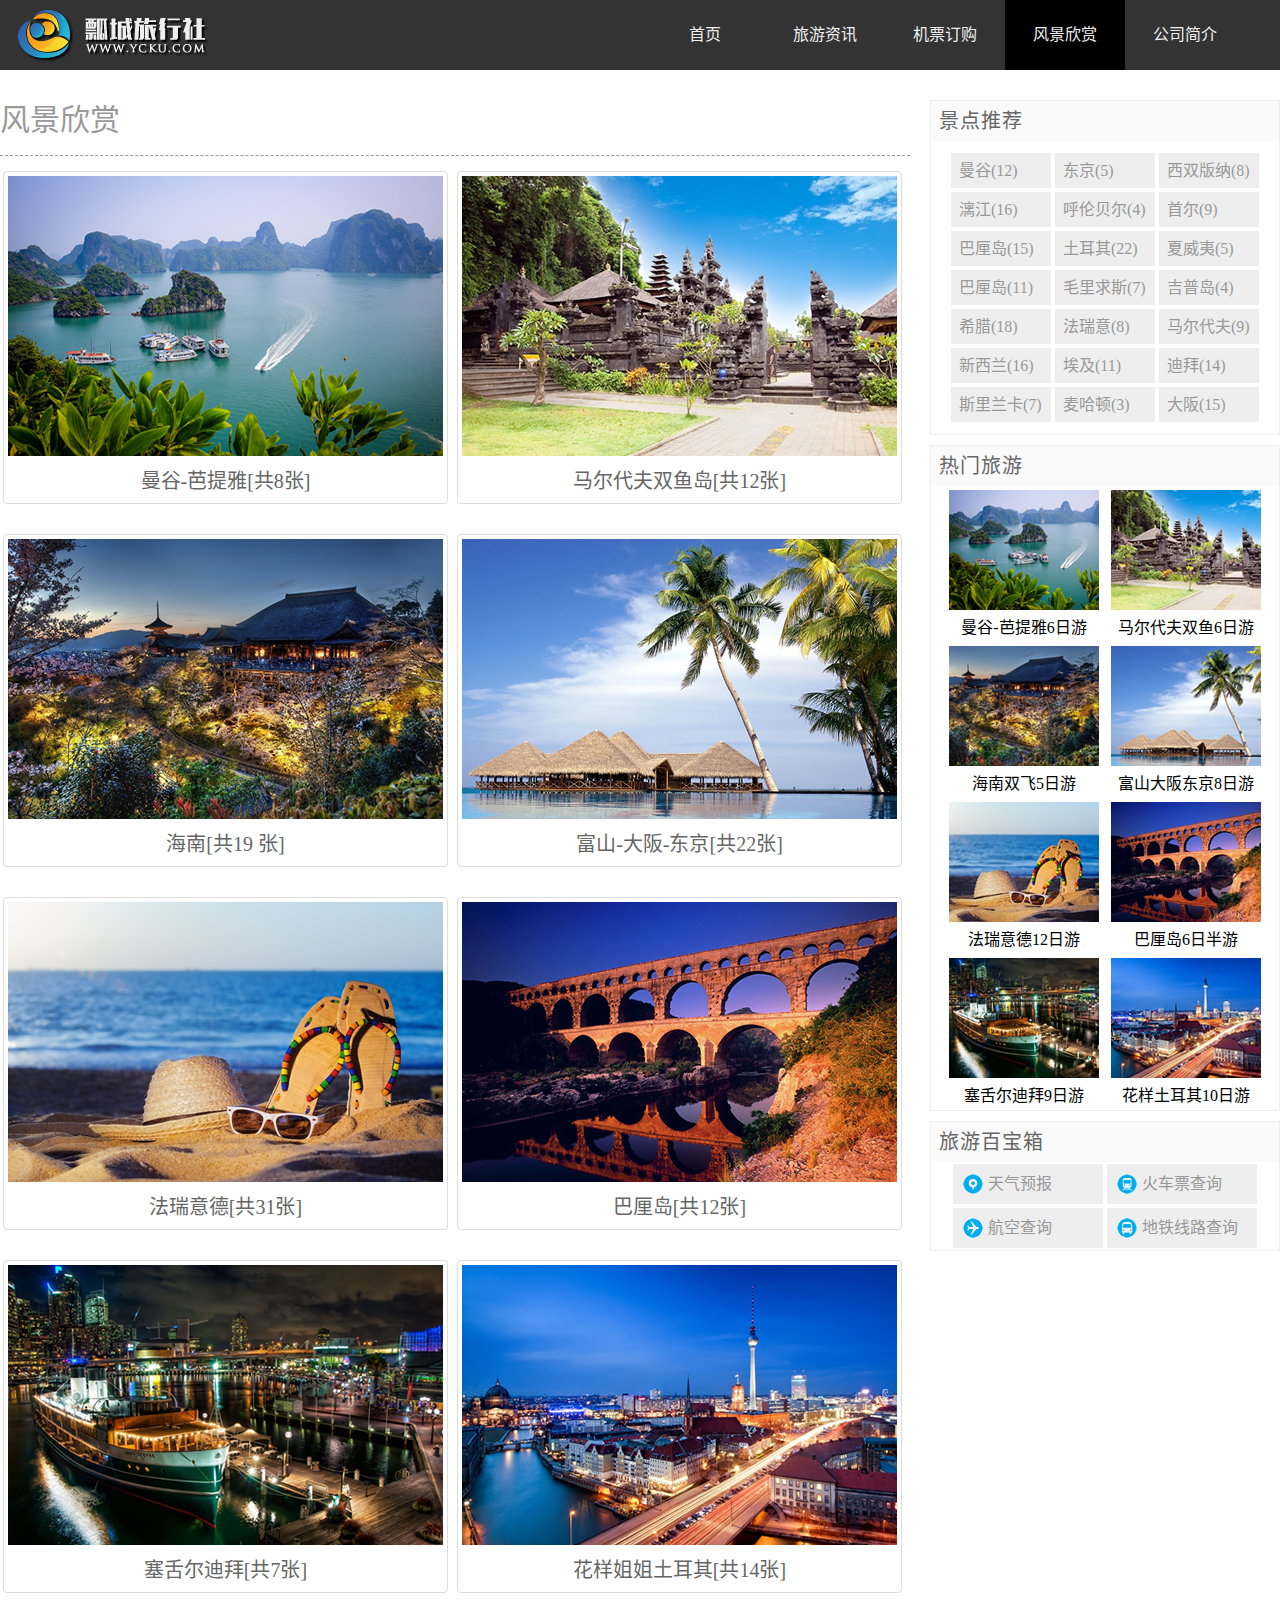
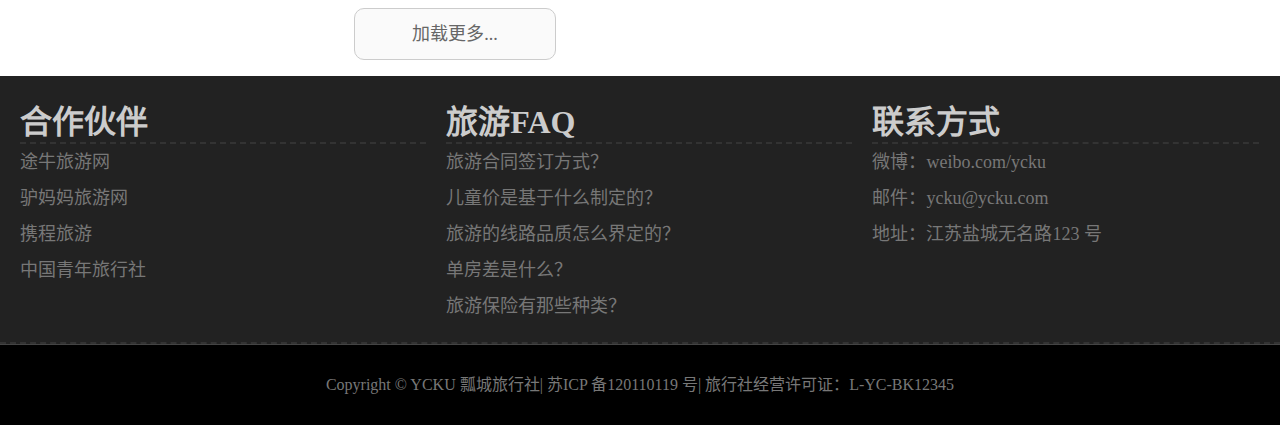
<file: Travel web/scenery.html>
<!DOCTYPE html>
<html lang="zh-cn">
<head>
	<meta charset="UTF-8">
	<meta name="viewport" content="width=device-width, initial-scale=1.0, maximum-scale=1.0, user-scalable=no">
	<title>旅行社企业网站</title>
	<link rel="stylesheet" href="css/style.css">
	<link rel="stylesheet" href="css/content.css">
</head>
<body>
	<!-- <h1>跟标题</h1> -->
	<header id="header">
		<!-- <h1>nav标题</h1> -->
		<div class="center">
			<h1 class="logo">葡萄旅游社</h1>
			<nav>
				<h1 class="none">nav标签语义化</h1>
				<ul class="link">
				<li><a href="index.html">首页</a></li>
				<li><a href="information.html"><span class="f-dn">旅游</span>资讯</a></li>
				<li><a href="ticket.html"><span class="f-dn">机票</span>订购</a></li>
				<li class="active"><a href="scenery.html"><span class="f-dn">风景</span>欣赏</a></li>
				<li><a href="about.html"><span class="f-dn">公司</span>简介</a></li>
			</ul>
			</nav>
		</div>
	<!-- <a href="#">aaa</a>	 -->
	</header>

	<section id="centerbox">

	<!-- aside -->
	<aside class="f-dn">
		<div class="sidebox">
			<h2>景点推荐</h2>
			<ul class="commend">
				    <li><a href="###">曼谷(12)</a></li>
					<li><a href="###">东京(5)</a></li>
					<li><a href="###">西双版纳(8)</a></li>
					<li><a href="###">漓江(16)</a></li>
					<li><a href="###">呼伦贝尔(4)</a></li>
					<li><a href="###">首尔(9)</a></li>
					<li><a href="###">巴厘岛(15)</a></li>
					<li><a href="###">土耳其(22)</a></li>
					<li><a href="###">夏威夷(5)</a></li>
					<li><a href="###">巴厘岛(11)</a></li>
					<li><a href="###">毛里求斯(7)</a></li>
					<li><a href="###">吉普岛(4)</a></li>
					<li><a href="###">希腊(18)</a></li>
					<li><a href="###">法瑞意(8)</a></li>
					<li><a href="###">马尔代夫(9)</a></li>
					<li><a href="###">新西兰(16)</a></li>
					<li><a href="###">埃及(11)</a></li>
					<li><a href="###">迪拜(14)</a></li>
					<li><a href="###">斯里兰卡(7)</a></li>
					<li><a href="###">麦哈顿(3)</a></li>
					<li><a href="###">大阪(15)</a></li>			   

			</ul>
		</div>

		<div class="sidebox">
			<h2>热门旅游</h2>
			<ul class="hottour">
				    <li><a href="###">
				    	<img src="img/hot1.jpg" alt="曼谷-芭提雅6日游">
				    	<figcaption>曼谷-芭提雅6日游</figcaption>
				    </a></li>
					 <li><a href="###">
				    	<img src="img/hot2.jpg" alt="马尔代夫双鱼6日游">
				    	<figcaption>马尔代夫双鱼6日游</figcaption>
				    </a></li>
				     <li><a href="###">
				    	<img src="img/hot3.jpg" alt="海南双飞5日游">
				    	<figcaption>海南双飞5日游</figcaption>
				    </a></li>
				     <li><a href="###">
				    	<img src="img/hot4.jpg" alt="富山大阪东京8日游">
				    	<figcaption>富山大阪东京8日游</figcaption>
				    </a></li>
				     <li><a href="###">
				    	<img src="img/hot5.jpg" alt="法瑞意德12日游">
				    	<figcaption>法瑞意德12日游</figcaption>
				    </a></li>
				     <li><a href="###">
				    	<img src="img/hot6.jpg" alt="巴厘岛6日半游">
				    	<figcaption>巴厘岛6日半游</figcaption>
				    </a></li>
				     <li><a href="###">
				    	<img src="img/hot7.jpg" alt="塞舌尔迪拜9日游">
				    	<figcaption>塞舌尔迪拜9日游</figcaption>
				    </a></li>
				     <li><a href="###">
				    	<img src="img/hot8.jpg" alt="花样土耳其10日游">
				    	<figcaption>花样土耳其10日游</figcaption>
				    </a></li>
					
			</ul>
		</div>

		<div class="sidebox">
			<h2>旅游百宝箱</h2>
			<ul class="toolbox">
				    <li><a class="trea1" href="###">天气预报</a></li>
				    <li><a class="trea2" href="###">火车票查询</a></li>
				    <li><a class="trea3" href="###">航空查询</a></li>
				    <li><a class="trea4" href="###">地铁线路查询</a></li>
						
			</ul>
		</div>

	</aside>
	<main>
		<div class="scenerybox">
			<h2>风景欣赏</h2>
			<ul>
				<li><a href="###">
					<img src="img/s1.jpg" alt="曼谷-芭提雅">
					<p>曼谷-芭提雅[共8张]</p>
				</a></li>
				<li><a href="###">
					<img src="img/s2.jpg" alt="马尔代夫双鱼岛">
					<p>马尔代夫双鱼岛[共12张]</p>
				</a></li>
				<li><a href="###">
					<img src="img/s3.jpg" alt="海南">
					<p>海南[共19 张]</p>
				</a></li>
				<li><a href="###">
					<img src="img/s4.jpg" alt="富山-大阪-东京">
					<p>富山-大阪-东京[共22张]</p>
				</a></li>
				<li><a href="###">
					<img src="img/s5.jpg" alt="法瑞意德">
					<p>法瑞意德[共31张]</p>
				</a></li>
				<li><a href="###">
					<img src="img/s6.jpg" alt="巴厘岛">
					<p>巴厘岛[共12张]</p>
				</a></li>
				<li><a href="###">
					<img src="img/s7.jpg" alt="塞舌尔迪拜">
					<p>塞舌尔迪拜[共7张]</p>
				</a></li>
				<li><a href="###">
					<img src="img/s8.jpg" alt="花样姐姐土耳其">
					<p>花样姐姐土耳其[共14张]</p>
				</a></li>
			</ul>
			<div class="more">加载更多...</div>

		</div>
	</main>

	<div class="bottom">
			<div class="bottombox">
				<h1>合作伙伴</h1>
				<ul>
					<li><a href="##">途牛旅游网</a></li>
					<li><a href="##">驴妈妈旅游网</a></li>
					<li><a href="##">携程旅游</a></li>
					<li><a href="##">中国青年旅行社</a></li>
				</ul>
				
			</div>
			<div class="bottombox">
				<h1>旅游FAQ</h1>
				<ul>
					<li><a href="##">旅游合同签订方式？</a></li>
					<li><a href="##">儿童价是基于什么制定的？</a></li>
					<li><a href="##">旅游的线路品质怎么界定的？</a></li>
					<li><a href="##">单房差是什么？</a></li>
					<li><a href="##">旅游保险有那些种类？</a></li>
				</ul>
			</div>
			<div class="bottombox right">
				<h1>联系方式</h1>
				<ul>
					<li>微博：weibo.com/ycku</li>
					<li>邮件：ycku@ycku.com</li>
					<li>地址：江苏盐城无名路123 号</li>
				</ul>
			
			</div>
		</div>

	</section>
	<footer>
		<!-- <p>Copyright © YCKU 瓢城旅行社| 苏ICP 备120110119 号| 旅行社经营许可证：L-YC-BK12345</p> -->
		Copyright © YCKU 瓢城旅行社| 苏ICP 备120110119 号| 旅行社经营许可证：L-YC-BK12345
	</footer>
	
</body>
</html>
</file>
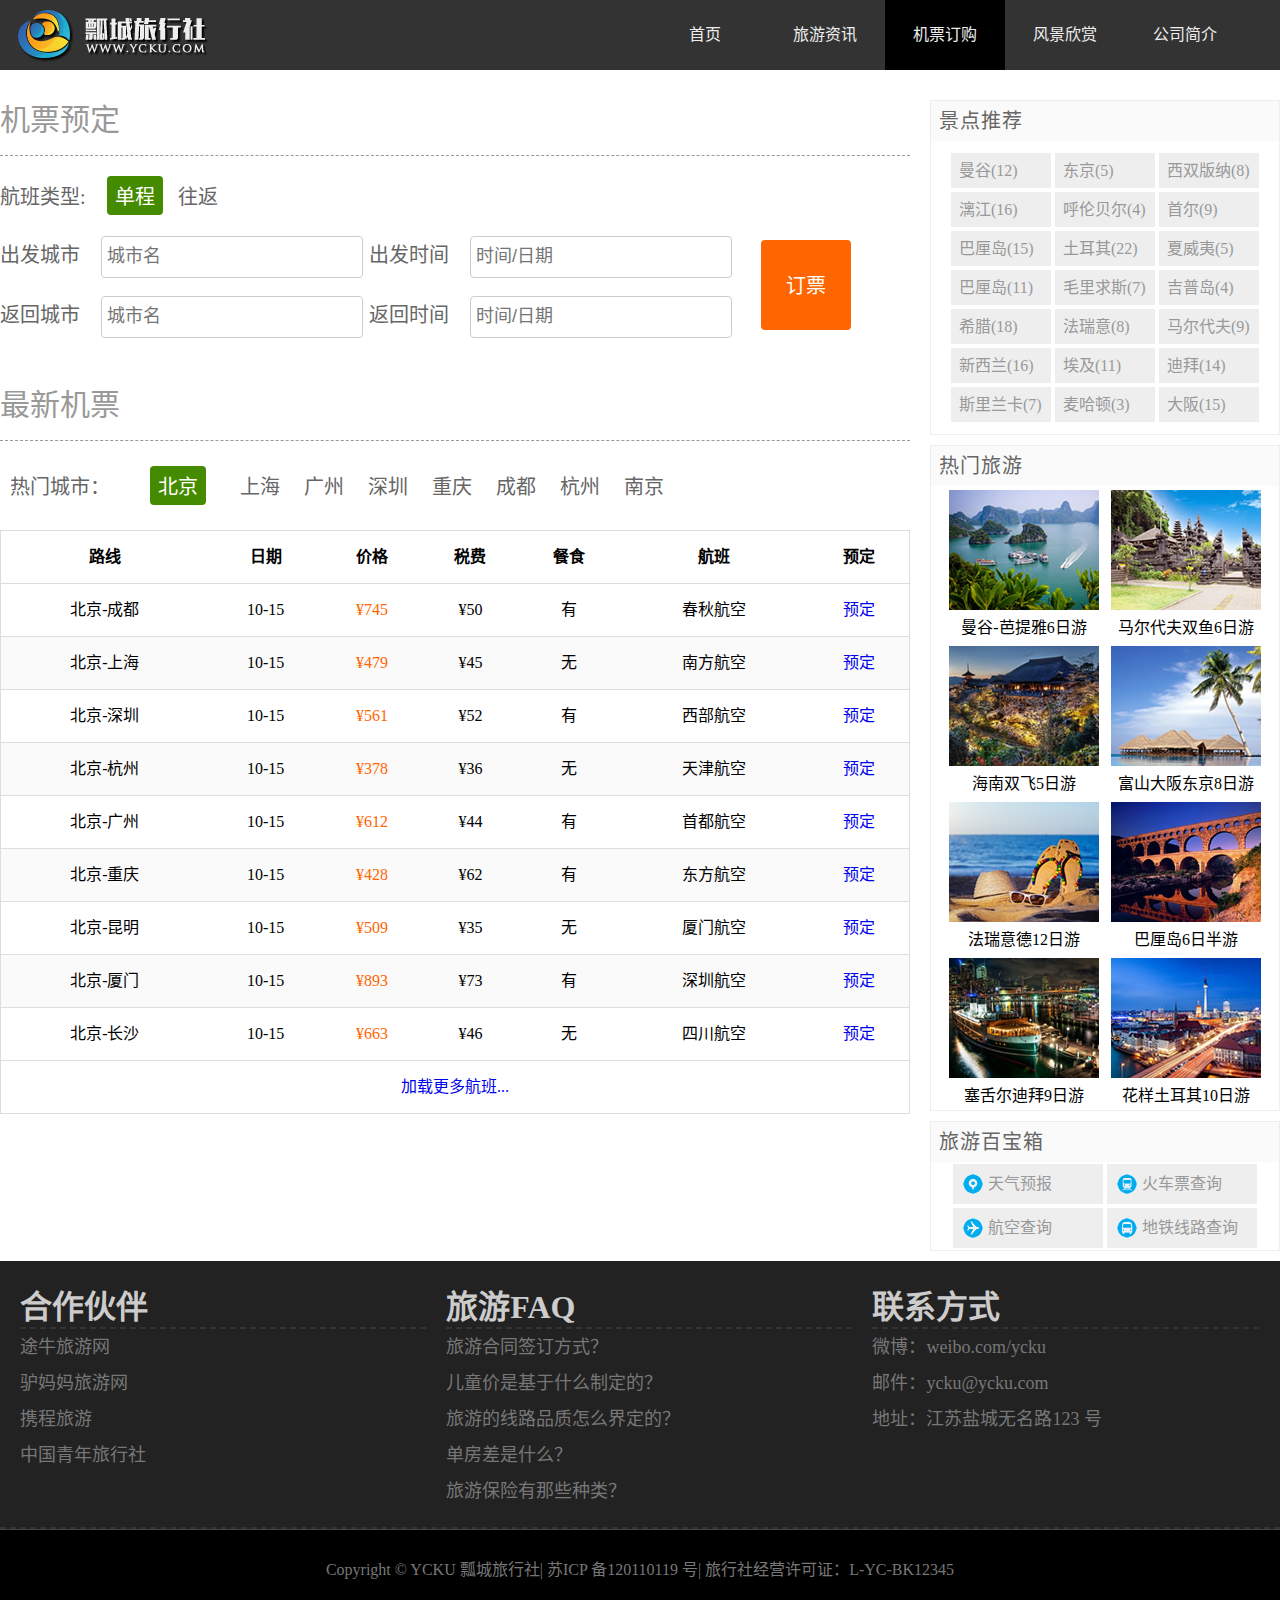
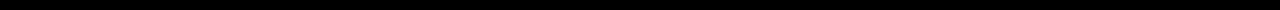
<file: Travel web/ticket.html>
<!DOCTYPE html>
<html lang="zh-cn">
<head>
	<meta charset="UTF-8">
	<meta name="viewport" content="width=device-width, initial-scale=1.0, maximum-scale=1.0, user-scalable=no">
	<title>旅行社企业网站</title>
	<link rel="stylesheet" href="css/style.css">
	<link rel="stylesheet" href="css/content.css">
</head>
<body>
	<!-- <h1>跟标题</h1> -->
	<header id="header">
		<!-- <h1>nav标题</h1> -->
		<div class="center">
			<h1 class="logo">葡萄旅游社</h1>
			<nav>
				<h1 class="none">nav标签语义化</h1>
				<ul class="link">
				<li><a href="index.html">首页</a></li>
				<li><a href="information.html"><span class="f-dn">旅游</span>资讯</a></li>
				<li class="active"><a href="###"><span class="f-dn">机票</span>订购</a></li>
				<li><a href="scenery.html"><span class="f-dn">风景</span>欣赏</a></li>
				<li><a href="about.html"><span class="f-dn">公司</span>简介</a></li>
			</ul>
			</nav>
		</div>
	<!-- <a href="#">aaa</a>	 -->
	</header>

	<section id="centerbox">

	<!-- aside -->
	<aside class="f-dn">
		<div class="sidebox">
			<h2>景点推荐</h2>
			<ul class="commend">
				    <li><a href="###">曼谷(12)</a></li>
					<li><a href="###">东京(5)</a></li>
					<li><a href="###">西双版纳(8)</a></li>
					<li><a href="###">漓江(16)</a></li>
					<li><a href="###">呼伦贝尔(4)</a></li>
					<li><a href="###">首尔(9)</a></li>
					<li><a href="###">巴厘岛(15)</a></li>
					<li><a href="###">土耳其(22)</a></li>
					<li><a href="###">夏威夷(5)</a></li>
					<li><a href="###">巴厘岛(11)</a></li>
					<li><a href="###">毛里求斯(7)</a></li>
					<li><a href="###">吉普岛(4)</a></li>
					<li><a href="###">希腊(18)</a></li>
					<li><a href="###">法瑞意(8)</a></li>
					<li><a href="###">马尔代夫(9)</a></li>
					<li><a href="###">新西兰(16)</a></li>
					<li><a href="###">埃及(11)</a></li>
					<li><a href="###">迪拜(14)</a></li>
					<li><a href="###">斯里兰卡(7)</a></li>
					<li><a href="###">麦哈顿(3)</a></li>
					<li><a href="###">大阪(15)</a></li>			   

			</ul>
		</div>

		<div class="sidebox">
			<h2>热门旅游</h2>
			<ul class="hottour">
				    <li><a href="###">
				    	<img src="img/hot1.jpg" alt="曼谷-芭提雅6日游">
				    	<figcaption>曼谷-芭提雅6日游</figcaption>
				    </a></li>
					 <li><a href="###">
				    	<img src="img/hot2.jpg" alt="马尔代夫双鱼6日游">
				    	<figcaption>马尔代夫双鱼6日游</figcaption>
				    </a></li>
				     <li><a href="###">
				    	<img src="img/hot3.jpg" alt="海南双飞5日游">
				    	<figcaption>海南双飞5日游</figcaption>
				    </a></li>
				     <li><a href="###">
				    	<img src="img/hot4.jpg" alt="富山大阪东京8日游">
				    	<figcaption>富山大阪东京8日游</figcaption>
				    </a></li>
				     <li><a href="###">
				    	<img src="img/hot5.jpg" alt="法瑞意德12日游">
				    	<figcaption>法瑞意德12日游</figcaption>
				    </a></li>
				     <li><a href="###">
				    	<img src="img/hot6.jpg" alt="巴厘岛6日半游">
				    	<figcaption>巴厘岛6日半游</figcaption>
				    </a></li>
				     <li><a href="###">
				    	<img src="img/hot7.jpg" alt="塞舌尔迪拜9日游">
				    	<figcaption>塞舌尔迪拜9日游</figcaption>
				    </a></li>
				     <li><a href="###">
				    	<img src="img/hot8.jpg" alt="花样土耳其10日游">
				    	<figcaption>花样土耳其10日游</figcaption>
				    </a></li>
					
			</ul>
		</div>

		<div class="sidebox">
			<h2>旅游百宝箱</h2>
			<ul class="toolbox">
				    <li><a class="trea1" href="###">天气预报</a></li>
				    <li><a class="trea2" href="###">火车票查询</a></li>
				    <li><a class="trea3" href="###">航空查询</a></li>
				    <li><a class="trea4" href="###">地铁线路查询</a></li>
						
			</ul>
		</div>

	</aside>
	<main>
		<div class="bookticket">
			<h2>机票预定</h2>
			<ul class="type">
				<li>航班类型:</li>
				<li><a class="active" href="##">单程</a></li>
				<li><a href="##">往返</a></li>
			</ul>
			<form>
				<div class="form_left">
					<p>
						<label for="from_city">出发城市</label>
						<input type="text" name="from_city" id="from_city" placeholder="城市名">
					</p>
					<p>
						<label for="to_city">返回城市</label>
						<input type="text" name="to_city" id="to_city" placeholder="城市名">
					</p>

				</div>
				<div class="form_right">
					<p>
						<label for="from_time">出发时间</label>
						<input type="text" name="from_time" id="from_time" placeholder="时间/日期">
					</p>
					<p>
						<label for="to_time">返回时间</label>
						<input type="text" name="to_time" id="to_time" placeholder="时间/日期">
					</p>
				</div>
				<div class="form_button">
					<button type="submit" class="submit">订票</button>
				</div>
			</form>
		</div>
		<div class="newticket">
			<h2>最新机票</h2>
			<ul class="hotcity">
				<li>热门城市：</li>
				<li><a class="active" href="##">北京</a></li>
				<li><a href="##">上海</a></li>
				<li><a href="##">广州</a></li>
				<li><a href="##">深圳</a></li>
				<li><a href="##">重庆</a></li>
				<li><a href="##">成都</a></li>
				<li><a href="##">杭州</a></li>
				<li><a href="##">南京</a></li>
			</ul>
			<table>
				<thead>
					<tr>
						<th>路线</th>
						<th>日期</th>
						<th>价格</th>
						<th>税费</th>
						<th>餐食</th>
						<th>航班</th>
						<th>预定</th>
					</tr>
				</thead>
				<tbody>
					<tr>
						<td><span class="f-dn">北京-</span>成都</td>
						<td>10-15</td>
						<td class="price">¥745</td>
						<td>¥50</td>
						<td>有</td>
						<td>春秋航空</td>
						<td><a href="###" class="reserve">预定</a></td>
					</tr>
					<tr>
						<td><span class="f-dn">北京-</span>上海</td>
						<td>10-15</td>
						<td class="price">¥479</td>
						<td>¥45</td>
						<td>无</td>
						<td>南方航空</td>
						<td><a href="###" class="reserve">预定</a></td>
					</tr>
					<tr>
						<td><span class="f-dn">北京-</span>深圳</td>
						<td>10-15</td>
						<td class="price">¥561</td>
						<td>¥52</td>
						<td>有</td>
						<td>西部航空</td>
						<td><a href="###" class="reserve">预定</a></td>
					</tr>
					<tr>
						<td><span class="f-dn">北京-</span>杭州</td>
						<td>10-15</td>
						<td class="price">¥378</td>
						<td>¥36</td>
						<td>无</td>
						<td>天津航空</td>
						<td><a href="###" class="reserve">预定</a></td>
					</tr>
					<tr>
						<td><span class="f-dn">北京-</span>广州</td>
						<td>10-15</td>
						<td class="price">¥612</td>
						<td>¥44</td>
						<td>有</td>
						<td>首都航空</td>
						<td><a href="###" class="reserve">预定</a></td>
					</tr>
					<tr>
						<td><span class="f-dn">北京-</span>重庆</td>
						<td>10-15</td>
						<td class="price">¥428</td>
						<td>¥62</td>
						<td>有</td>
						<td>东方航空</td>
						<td><a href="###" class="reserve">预定</a></td>
					</tr>
					<tr>
						<td><span class="f-dn">北京-</span>昆明</td>
						<td>10-15</td>
						<td class="price">¥509</td>
						<td>¥35</td>
						<td>无</td>
						<td>厦门航空</td>
						<td><a href="###" class="reserve">预定</a></td>
					</tr>
					<tr>
						<td><span class="f-dn">北京-</span>厦门</td>
						<td>10-15</td>
						<td class="price">¥893</td>
						<td>¥73</td>
						<td>有</td>
						<td>深圳航空</td>
						<td><a href="###" class="reserve">预定</a></td>
					</tr>
					<tr>
						<td><span class="f-dn">北京-</span>长沙</td>
						<td>10-15</td>
						<td class="price">¥663</td>
						<td>¥46</td>
						<td>无</td>
						<td>四川航空</td>
						<td><a href="###" class="reserve">预定</a></td>
					</tr>
				</tbody>
				<tfoot>
					<tr>
						<td colspan="7"><a href="###" class="more">加载更多航班...</a></td>
					</tr>
				</tfoot>

			</table>
		</div>
	</main>


	<div class="bottom">
			<div class="bottombox">
				<h1>合作伙伴</h1>
				<ul>
					<li><a href="##">途牛旅游网</a></li>
					<li><a href="##">驴妈妈旅游网</a></li>
					<li><a href="##">携程旅游</a></li>
					<li><a href="##">中国青年旅行社</a></li>
				</ul>
				
			</div>
			<div class="bottombox">
				<h1>旅游FAQ</h1>
				<ul>
					<li><a href="##">旅游合同签订方式？</a></li>
					<li><a href="##">儿童价是基于什么制定的？</a></li>
					<li><a href="##">旅游的线路品质怎么界定的？</a></li>
					<li><a href="##">单房差是什么？</a></li>
					<li><a href="##">旅游保险有那些种类？</a></li>
				</ul>
			</div>
			<div class="bottombox right">
				<h1>联系方式</h1>
				<ul>
					<li>微博：weibo.com/ycku</li>
					<li>邮件：ycku@ycku.com</li>
					<li>地址：江苏盐城无名路123 号</li>
				</ul>
			
			</div>
		</div>

	</section>
	<footer>
		<!-- <p>Copyright © YCKU 瓢城旅行社| 苏ICP 备120110119 号| 旅行社经营许可证：L-YC-BK12345</p> -->
		Copyright © YCKU 瓢城旅行社| 苏ICP 备120110119 号| 旅行社经营许可证：L-YC-BK12345
	</footer>
	
</body>
</html>
</file>
<file: Travel web/css/style.css>
@charset "utf-8";
body,h1,h2,ul,p{
	margin: 0;
	padding: 0;
}
ul{
	list-style: none outside none;
	/*list-style：<' list-style-type '> || <' list-style-position '> || <' list-style-image '>*/
}
a {
	text-decoration: none;
	/*去下划线*/
}
#header {
	width: 100%;
	height: 70px;
	background: #333;
	/*min-width: 1263px;*/
	/*加上滚动条的长度为1280px*/
	
}
#header .center{
	width: 100%;
	height: 70px;
	margin: 1 auto;
}
#header .logo{
	width: 240px;
	height: 70px;
	background-image: url(../img/logo.png);
	text-indent: -9999px;
	/*首行缩进 设置为大的负值，目的是将文字隐去，同时利于SEO搜索*/
	float: left;
}
#header .link{
	/*background: red;*/
	height: 70px;
	float: right;
	width: 600px;
	margin-right: 35px;
}
#header .link li{
	float: left;
	width: 120px;
	text-align: center;
	/*文字水平居中*/
	line-height: 70px;
	/*文字垂直居中，行高设为与盒子同高即可*/
	color: #eee；


}
#header .link a{
	color: #eee;
	display: block;
}
#header .link a:hover{
	background: #000;
}
#header .link .active>a{
	background: #000;
}

/* 竖屏 */
/* 窗口宽度<960,设计宽度=768 */
@media screen and (max-width:959px){
	#header .logo{
	display: none;
}
	#header .link{
	width: 100%;
	margin-right: 0;
}
	#header .link li{
	float: left;
	width: 20%;
}

}
/* 窗口宽度<640,设计宽度=480 */
@media screen and (max-width:639px){
	#header{
	height: 45px;
	}
	#header .link{
	height: 45px;
}
	#header .link li{
	line-height: 45px;
}
}
/*如果点中间有个空格：li .active{color:red;}

意思是选择 li 的子元素类名为 active 的元素对其生效：<li><a class="active">Link</a></li>

如果点中间没有空格：li.active{color:red;}

是选择类名为 active 的 li 对其生效：

<li class="active">对我生效</li>

<li>对我无效</li>*/
.none{
	display: none;
}

#centerbox .bottom{
	clear: both;
	height: 266px;
	width: 100%;
	border-bottom: 2px dashed #333;
    background: #222;
}
#centerbox .bottombox{
	width: 33.3%;
	float: left;
	box-sizing:border-box;
	-moz-box-sizing:border-box;
	-webkit-box-sizing:border-box;
	padding: 20px 0 0 20px;
	background: #222;
}
#centerbox .right{
	padding-right: 20px;

}
#centerbox .bottombox h1{
	border-bottom: 2px dashed #333;
	color: #ccc;
}
#centerbox .bottombox a{
	display: block;
	font-size: 18px;
    color: #777;
    line-height: 2;
}
#centerbox .bottombox li{
	font-size: 18px;
    color: #777;
    line-height: 2;
}
footer{
	height: 80px;
    line-height: 80px;
    text-align: center;
    color: #777;
    background-color: #000;
    border-top: 1px solid #444;
}
/* 竖屏 */
/* 窗口宽度<768,设计宽度=640 */
@media screen and (max-width:767px){
	#centerbox .bottom{
	width: 100%;
	}
	#centerbox .bottombox h1{
	font-size: 18px;
	}
	#centerbox .bottombox li{
	font-size: 16px;
	}
	#centerbox .bottombox a{
	font-size: 16px;
	}
}
/* 窗口宽度<640,设计宽度=480 手机 */
@media screen and (max-width:639px){
	/*功能（.f-模块）完全消失	displaynone 缩写 dn*/
	.f-dn{
		display: none;
	}
	#centerbox .bottombox h1{
	font-size: 16px;
	}
	#centerbox .bottombox li{
	font-size: 14px;
	}
	#centerbox .bottombox a{
	font-size: 14px;
	}
	footer{
		clear: both;
		font-size: 16px;
		line-height: 40px;
	}

}
/* 窗口宽度<480,设计宽度=320 */
@media screen and (max-width:479px){
	#centerbox .bottom {
		display: none;
	}
	footer{
		clear: both;
		font-size: 12px;
		line-height: 40px;
	}
}
</file>
<file: Travel web/css/index.css>
@charset "utf-8";
#search {
	width: 100%;
	/*min-width: 1263px;*/
	height: 600px;
	background: url(../img/search.jpg) center no-repeat;
	/*text-align: center;
	line-height: 600px;*/
	position: relative;
	text-align: center;
}
/*搜索框*/
#search .center{
	position: absolute; 
    width: 600px;
    height: 60px;
   /* background-color: #000;*/
    /* top: 50%; */
    /* margin: -30px 0 0 331px; */
    display: inline-block;
    margin: auto;
    top: 0;
    bottom: 0;
    left: 0;
    right: 0;
}

#search .sosuo{
	width: 480px;
	height: 60px;
	border: 2px solid #eee;
	border-right: none;
	border-radius: 4px 0 0 4px;
	padding: 0px;
	color: #666;
	font-size: 26px;
	line-height: 60px;
}
	/*左上角为起点顺时针转
border-radius: 左上 右上 右下 左下;
	*/

#search button{
	display: inline;
	height: 60px;
	width: 120px;
	float: right;
	background-color: #fff;
	border: 2px solid #eee;
	border-left: none;
	border-radius: 0 4px 4px 0;
	padding: 0px;
	color: #666;
	font-size: 26px;
	line-height: 56px;
	text-align: center;
}
/*#centerbox{
	background: black;
}*/
#centerbox .top{
	text-align: center;
}
#centerbox .top h1{
    font-size: 45px;
    letter-spacing: 2px;
    color: #666;
    padding: 28px 0 10px 0;
    margin: 0;
}
#centerbox .top p{
	color: #666;
    padding: 10px 0 10px 0;
    margin: 0;
}
#centerbox .center{
	text-align: center;
}
#centerbox .tripbox{
	border: 1px solid #ddd;
	width: 380px;
	padding: 4px 4px 14px 4px;
	border-radius: 4px;
	margin: 15px 12px;
	text-align: left;
	position: relative;
	display: inline-block;
	background: #fff;
}
#centerbox .tripbox img{
	width: 380px;
	height: 230px;
}
#centerbox .tripbox .note{
	width: 90px;
    height: 25px;
    line-height: 25px;
    font-size: 14px;
    text-align: center;
    color: #fff;
    background-color: #59b200;
    position: absolute;
    top: 4px;
    left: 4px;
}
#centerbox .tripbox p{
    color: #777;
    line-height: 1.5;
    letter-spacing: 1px;
    font-size: 14px;
    padding: 7px 0 5px 0;
}
#centerbox .tripbox p span{
	    color: #333;
    font-weight: normal;
}
#centerbox .tripbox .price{
    color: #f60;
    font-size: 14px;
}
#centerbox .tripbox strong{
    font-size: 16px;
}
#centerbox .tripbox .hot{
	float: right;
    font-size: 15px;
    color: #999;
    font-style: normal;
    position: relative;
    top: 0px;
    right: 5px;
}

/* 竖屏 */
/* 窗口宽度<960,设计宽度=768 */
@media screen and (max-width:959px){
   
}
/* 窗口宽度<768,设计宽度=640 */
@media screen and (max-width:700px){
    #search {
		height: 300px;
    }
    #search .center {
    	width: 95%;
    }
    #search .center .sosuo{
    	width: 80%;
    }
    #search .center button{
    	width: 20%;
    }
}
/* 窗口宽度<640,设计宽度=480 */
@media screen and (max-width:639px){
}
/* 窗口宽度<480,设计宽度=320 */
@media screen and (max-width:479px){
	#centerbox .tripbox{
		width: 90%;
		height: auto;
		padding: 0 2px;
		margin: 4px 2px;
	}
	#centerbox .tripbox img{
		width: 100%;
		height: auto;
	}
    
}
</file>
<file: SSCM/web2/css/main.css>
.top{
  width: 100%;
  background: #152a4e;
  border-bottom: 8px solid #7390b5;
}
.top .top-box{
  width: 1000px;
  height: 139px;
  margin: 0 auto 0 auto;
}

.top .top-box .logo-box{
  float: left;
  height: 139px;
  line-height: 139px;
  text-align: center;
  font-size: 0;
  align-content: center;
}
.top .top-box .logo-box img{
  vertical-align: middle;
}
.top .top-box .nav{
  height: 139px;
  float: right;
}
.top .top-box .nav .nav-logo{
  height: 80px;
  line-height: 80px;
  font-size: 0;
  text-align: right;
}
.top .top-box .nav .nav-logo img{
  vertical-align: middle;
}
.top .top-box .nav .nav-content{
  height: 59px;
}
.top .top-box .nav li{
  height: 59px;
  width: 100px;
  display: inline-block;
  text-align: center;
  font-size: 20px;
  line-height: 59px;
}
.top .top-box .nav li a{
  color: #4d678c;
}
.top .top-box .nav li:hover{
  background-color: #7390b5;
}
.top .top-box .nav li:hover a{
  color: #1e375a;
}
.top .top-box .nav .active{
  background-color: #7390b5;
}
.top .top-box .nav .active a{
  color: #1e375a;
}



/*--------------------------top end-------------------------*/

/*--------------------------banner -------------------------*/
.banner{
  width: 100%;
  padding-top: 2px;
  background-color:#152a4e ;
  margin-bottom: -3px;
}
.banner img{
  width: 100%;
  border-top: 1px solid  #7390b5;
}
/*--------------------------banner end----------------------------*/

/*--------------------------main----------------------------*/
.main{
  width:100%;
}
/*--------------------------business----------------------------*/
.main .business{
  width: 100%;
  border-top: 11px solid #dadada;
  background-color: #f7f7f7;
  padding-bottom: 53px;
}
.main .business .business-top{
  width: 1000px;
  margin: 0 auto;
  padding: 39px 0;
}
.business-top p{
  width:290px;
  height:40px;
  font-size: 24px;
  text-align: center;
  line-height: 40px;
  border-radius: 20px;
  background-color: #00112d;
  color: #ffffff;
  margin: 0 auto;
}
.main .business ul{
  width: 1000px;
  margin: 0 auto;
  overflow: auto;
}
.main .business ul li{
  width: 19.2%;
  float: left;
  margin-bottom:12px ;
  position: relative;
}
.main .business ul .sp{
  margin-left:1%;
  margin-right:1%;
}
.main .business a{
  width: 100%;
}
.main .business ul img{
  width: 100%;
}
.main .business li a{
  width: 100%;
  display: block;
  /*position: relative;*/

}
.main .business li span{
  /*width: 80%;*/
  /*background-color: rgba(0,0,0,0.5);*/
  /*color: #ffffff;*/
  /*font-size: 16px;*/
  /*position: absolute;*/
  /*bottom: 3px;*/
  /*padding: 10px 10%;*/

  width: 89%;
  background-color:
    rgba(0,0,0,0.5);
  color:
    #ffffff;
  font-size: 13px;
  position: absolute;
  bottom: 0;
  padding: 10px 10px;
}
/*--------------------------business end----------------------------*/
/*--------------------------merchants ----------------------------*/
.main .merchants{
  width: 100%;
  height:377px;
  background: url("../img/merchantsbg.png")  scroll;
}
.main .merchants .merchants-top{
  width: 1000px;
  margin: 0 auto;
  height: 210px;
  overflow: auto;
}
.merchants-top .merchants-top-l{
  width: 155px;
  height: 210px;
  background: url(../img/merchants.png) no-repeat 2px 46px;
  float: left;
  margin-right: -154px;
}
.merchants-top .merchants-top-r{
  height: 210px;
  float: right;
}
.merchants-top  ul{
  height: 210px;
  margin-left: 154px;
  overflow: auto;
}
.merchants-top ul li{
  width: 114px;
  height: 210px;
  float: left;
  position: relative;
}
.merchants-top ul .icon1{
  background: url(../img/merchants.png) no-repeat -212px 46px;
}
.merchants-top ul .icon2{
  background: url(../img/merchants.png) no-repeat -379px 46px;
}
.merchants-top ul .icon3{
  background: url(../img/merchants.png) no-repeat -545px 46px;
}
.merchants-top ul .icon4{
  background: url(../img/merchants.png) no-repeat -712px 46px;
}
.merchants-top ul .icon5{
  background: url(../img/merchants.png) no-repeat -879px 46px;
}
.merchants-top ul .sp{
  margin: 0 55px;
}
.merchants-top  li span{
  color: #ffffff;
  text-align: center;
  font-size: 18px;
  position: absolute;
  bottom: 0;
  right: 0;
  left: 0;
}
.main .merchants .merchants-bottom{
  width: 1000px;
  margin: 0 auto;
  height: 167px;
  overflow: auto;
  position: relative;
}
.main .merchants-bottom .merchants-bottom-box{
  height: 24px;
  position: absolute;
  bottom: 42px;
  right: 2px;
}
.merchants-bottom .merchants-bottom-box li{
  height: 22px;
  float: left;
  font-size: 15px;
  line-height: 22px;
  color: #ffffff;
  margin-left: 5px;
}
.merchants-bottom .merchants-bottom-box li span{
  width: 20px;
  height: 20px;
  font-size: 15px;
  line-height: 20px;
  text-align: center;
  color: #ffffff;
  border-radius: 50%;
  display: inline-block;
}
.merchants-bottom  .icon-bg1{
  background-color: #bec200;
}
.merchants-bottom  .icon-bg2{
  background-color: #eb8710;
}
.merchants-bottom  .icon-bg3{
  background-color: #de3387;
}
.merchants-bottom  .icon-bg4{
  background-color: #7ec7ed;
}
/*--------------------------merchants end----------------------------*/
/*--------------------------brand ----------------------------*/
.main .brand{
  width: 100%;
  background-color: #f7f7f7;
  padding-top: 5px;
  overflow: auto;
}
.main .brand .brand-top{
  width: 1000px;
  margin: 0 auto;
  background: url("../img/brandbg.png") no-repeat;
  overflow: auto;

}
.brand-top .brand-title{
  padding-top: 98px;
  overflow: auto;
}
.brand-top .brand-title .brand-title-box{
  width: 55%;
  float: left;
  position: relative;
}
.brand-top .brand-title-text{
  position: absolute;
  bottom: 0;
  right: 0;
}
.brand-top .brand-title-text h2{
  font-size: 24px;
  font-weight: 600;
  color:#999999 ;
}
.brand-top .brand-title-text h3{
  font-size: 14px;
  font-weight: 600;
  color:#ae812e ;
}
.brand-top .brand-title .line{
  width: 45%;
  height: 2px;
  float: right;
  background-color: #ebe7e8;
  /*border-bottom: 1px solid #ebe7e8;*/
}
.brand-top .brand-content{
  padding-top: 25px;
  overflow: auto;
}
.brand-top .brand-content .img-box{
  width: 37%;
  float: left;
  margin-left: 8%;
  margin-right: 5%;
}
.brand-top .brand-content .img-box img{
  width: 100%;
}
.brand-top .brand-content .text-box{
  width: 50%;
  float: right;
  padding-top: 15px;
}
.brand-top .brand-content .text-box h4{
  width:400px ;
  font-size: 30px;
  color: #666666;
  border-bottom: 5px solid #abaab0;
}
.brand-top .brand-content .text-box p{
  color: #000000;
  padding: 15px 0;
  font-size: 15px;
  line-height: 18px;
}
.brand-top .brand-content .text-box .button{
  width: 102px;
  height: 26px;
  border: 2px solid #999999;
  text-align: center;
  line-height: 26px;
  cursor:auto;
}
.main .brand .brand-bottom{
  width: 1000px;
  margin: 0 auto;
  overflow: auto;
}
.brand-bottom .brand-title{
  overflow: auto;
  padding: 80px 0;
}
.brand-bottom .brand-title h3{
  width: 12%;
  font-size: 40px;
  font-weight: 700;
  color: #000000;
  float: left;
}
.brand-bottom .brand-title .line{
  width: 35%;
  height: 40px;
  border-bottom: 1px solid #cbcbcb;
  float: left;
}
.brand-bottom .brand-title p{
  width: 40%;
  font-size: 16px;
  font-weight: 700;
  line-height: 24px;
  /* text-indent: 2rem; */
  color: #b6b6b6;
  float: right;
  position: relative;
  padding: 0 5%;
}
.brand-bottom .brand-title p::before{
  width: 60px;
  height: 60px;
  background-size: 55% auto;
  background-repeat: no-repeat;
  background-image: url(../img/brandicon.PNG);
  display: block;
  content: "";
  position: absolute;
  top: -3px;
  left: 0;
}
.brand-bottom .brand-title p::after{
  width: 60px;
  height: 60px;
  background-size: 55% auto;
  background-repeat: no-repeat;
  background-image: url(../img/brandicon.PNG);
  display: block;
  content: "";
  position: absolute;
  bottom: -41px;
  right: 73px;
}
.brand-bottom .brand-content{
  width: 1000px;
  height: 140px;
  margin: 0 auto;
  overflow: auto;
  padding-bottom: 100px;
}
.brand-bottom .brand-content li{
  width: 10%;
  float: left;
  text-align: center;
  height: 140px;
  line-height: 140px;
}
.brand-bottom .brand-content li a{
  font-size: 0;
  text-align: center;
  line-height: 140px;
  height: 140px;
  display: block;
}
.brand-bottom .brand-content li img{
  width: 100%;
  vertical-align:middle
}
/*--------------------------brand end----------------------------*/
/*--------------------------main end-------------------------*/

/*--------------------------links----------------------------*/
.links{
  width: 100%;
  background-color: #000000;
  padding-top: 24px;
  padding-bottom: 2px;
  overflow: auto;
}
.links .links-title{
  height: 48px;
  background-color: #141516;
  color: #bebebe;
}
.links .links-title ul{
  width: 1000px;
  margin: 0 auto;
  font-size: 18px;
  font-weight: 600;
}
.links .links-title ul li{
  width: 16.5%;
  height: 48px;
  border-right: 1px solid #48484a;
  float: left;
  text-align: center;
  line-height: 48px;
}
.links .links-title .sp{
  border-right: none;
}
.links .links-content{
  width: 100%;
  border-bottom:1px solid #48484a;

}
.links .content-box{
  width: 1000px;
  margin: 0 auto;
  overflow: auto;
}
.links .links-content li{
  width: 16.5%;
  min-height:110px ;
  border-right: 1px solid #48484a;
  float: left;
  text-align: center;
  padding-top: 10px;
}
.links .links-content .sp{
  border-right:none;
}
.links .links-content a{
  width: 60%;
  font-size: 16px;
  line-height: 24px;
  color: #3a3a3a;
  display: inline;
  text-align: left;
  padding-left:25% ;
  padding-right:25% ;
}




/*--------------------------link end------------------------*/
/*--------------------------footer----------------------------*/
.footer{
  width: 100%;
  background-color: #000000;
  color: #575555;
  border-top: 6px solid #48484a;
}
.footer .footer-box{
  width: 1000px;
  height: 75px;
  margin: 0 auto;
  text-align: center;
  font-size: 14px;
  line-height: 75px;
  /*清除浮动*/
  overflow: auto;
}
.footer .footer-box .copyright{
  height: 75px;
  float: left;
  /*line-height: 75px;*/
}
.footer .footer-box .copyright img{
  margin: 0 0 -2px 10px;
}
.footer .footer-box .tac{
  height: 75px;
  float: right;
}
.footer .footer-box .tac a{
  color: #575555;
}

/*--------------------------footer end------------------------*/
.clear{
  clear: both;
}
</file>
<file: SSCM/web2/css/roomSlider.css>
.broadcastMe {
  width: 100%;
  height: 100%;
  overflow: hidden;
  position: relative;
}

.broadcastMe .broadcastMe-list {
  position: relative;
}

.broadcastMe .broadcastMe-list .broadcastMe-item {
  float: left;
}

.broadcastMe .broadcastMe-list .broadcastMe-item img {
  width: 100%;
}
/*broadcastMe-tool指示器*/
.broadcastMe .broadcastMe-tool {
  position: absolute;
  bottom: 0;
  left: 0;
  width: 100%;
  text-align: center;
  padding-bottom: 0.5rem;
  display: none;
}

.broadcastMe .broadcastMe-tool .broadcastMe-spot {
  width: 0.8rem;
  height: 0.8rem;
  border-radius: 50%;
  background: #ccc;
  display: inline-block;
  margin: 0.2rem;
  opacity: 0.6;
  transition: background .6s;
}

.broadcastMe .broadcastMe-tool .broadcastMe-spot:hover {
  background: #ff6700;
  cursor: pointer;
}

.broadcastMe .broadcastMe-tool .broadcastMe-spot-active {
  background: #ff6700;
}

.broadcastMe .broadcastMe-btn {
  width: 3rem;
  height: 3rem;
  background: transparent;
  opacity: 0.8;
  font-size: 2rem;
  font-weight: bold;
  color: #fff;
  line-height: 3rem;
  text-align: center;
  position: absolute;
  top: 50%;
  /*margin-top: -3rem;*/
  transition: background .6s;
  margin: -3rem 200px 0 200px;
}

.broadcastMe .broadcastMe-btn:hover {
  background: #000;
  cursor: pointer;
}

.broadcastMe .broadcastMe-btn-left {
  left: -1px;
}

.broadcastMe .broadcastMe-btn-right {
  right: -1px;
}

/* 响应式：width <= 768px */
@media screen and (max-width:768px) {
  .broadcastMe .broadcastMe-btn {
    display: none;
  }
}
</file>
<file: Travel web/css/content.css>
@charset "utf-8";
#centerbox main{
	width: 910px;
    float: left;
    /*height: 1000px;*/
    /*background: blue;*/
    margin-top: 30px;
    margin-right: -930px;
    position: relative;
}
#centerbox aside{
    display: inline-block;
	width: 100%;
    float: right;
    /*height: 1000px;*/
    /*background: green;*/
    margin-top: 30px;
}
/* 竖屏 */
/* 窗口宽度<1110,设计宽度=768 */
@media screen and (max-width:1110px){
    #centerbox aside{
        display: none;
    }
    #centerbox main{
        width: 100%;
    }
}
/* 窗口宽度<768,设计宽度=640 */
/*@media screen and (max-width:960px){
	#centerbox aside{
		display: none;
	}
    #centerbox main{
        width: 100%;
    }
}*/
/* 窗口宽度<640,设计宽度=480 */
/*@media screen and (max-width:639px){
}*/
/* 窗口宽度<480,设计宽度=320 */
/*@media screen and (max-width:479px){
}*/
#centerbox aside .sidebox{
	border: 1px solid #eee;
    margin: 0 0 10px 930px;
    text-align: center;
}
#centerbox aside .sidebox h2{
	font-size: 20px;
    font-weight: normal;
    letter-spacing: 1px;
    text-indent: 8px;
    height: 40px;
    line-height: 40px;
    background-color: #fafafa;
    color: #666;
    text-align: left;
}
#centerbox aside .commend{
	padding: 10px 0;
}
#centerbox aside .commend li{
	display: inline-block;
    width: 100px;
    height: 35px;
    line-height: 35px;
    margin: 2px 0;
    background-color: #eee;
    text-align: left;
    text-indent: 8px;
    
}

#centerbox aside .commend li a:hover{
	color: #fff;
    background-color: green;
   
}

#centerbox aside .commend li a{
	display: block;
	color: #999;
    
}

#centerbox aside .hottour li{
	display: inline-block;
    padding: 4px;
    color: #666;
}

#centerbox aside .hottour li a{
	color: #000;
}
#centerbox aside .toolbox li{
	display: inline-block;
}

#centerbox aside .toolbox li a{
	display: inline-block;
    width: 150px;
    height: 40px;
    line-height: 40px;
    margin: 2px 0;
    text-align: left;
    text-indent: 35px;
    color: #999;
}
#centerbox aside .toolbox .trea1{
	background: #eee url(../img/trea1.png) no-repeat 10px center;
}
#centerbox aside .toolbox .trea2{
	background: #eee url(../img/trea2.png) no-repeat 10px center;
}
#centerbox aside .toolbox .trea3{
	background: #eee url(../img/trea3.png) no-repeat 10px center;
}
#centerbox aside .toolbox .trea4{
	background: #eee url(../img/trea4.png) no-repeat 10px center;
}

#centerbox main .aboutbox{
	    padding: 0 46px;
}
#centerbox main  h2{
	height: 40px;
    line-height: 40px;
    border-bottom: 1px dashed #999;
    padding: 0 0 15px 0;
    font-size: 30px;
    font-weight: normal;
    color: #999;
}
#centerbox main .aboutbox p{
	text-indent: 32px;
    line-height: 2;
    margin: 20px 0;
}
#centerbox main .scenerybox img{
	/*padding: 0 46px;*/
    max-width: 100%;
}
#centerbox main .scenerybox ul{
    text-align: center;
}
#centerbox main .scenerybox li{
	border: 1px solid #ddd;
    display: inline-block;
    padding: 4px;
    border-radius: 4px;
    margin: 15px 5px 15px 0;
    width: 435px;
    text-align: left;
}
#centerbox main .scenerybox li p{
	text-align: center;
    padding: 5px 0;
    color: #666;
    font-size: 20px;
}
#centerbox main .scenerybox .more{
	width: 200px;
    height: 50px;
    line-height: 50px;
    text-align: center;
    margin: 0 auto 16px;
    border: 1px solid #ccc;
    background-color: #fafafa;
    border-radius: 10px;
    cursor: pointer;
    font-size: 18px;
    color: #666;
}
/* 竖屏 */
/* 窗口宽度<960,设计宽度=768 */
@media screen and (max-width:959px){
    #centerbox main .scenerybox li{
        display: block;
        margin: 0 auto;
    }
    #centerbox main .scenerybox .more{
        margin-top: 16px;
    }
}
/* 窗口宽度<768,设计宽度=640 */
/*@media screen and (max-width:767px){
}*/
/* 窗口宽度<640,设计宽度=480 */
/*@media screen and (max-width:639px){
}*/
/* 窗口宽度<480,设计宽度=320 */
@media screen and (max-width:479px){
    #centerbox main .scenerybox li{
        width: 95%;
    }
    #centerbox main .scenerybox li p{
        font-size: 16px;
    }
}
#centerbox main .bookticket{
	color: #666;
    font-size: 20px;
    margin-bottom: 25px;
}
/*#centerbox main .bookticket form{
	background: green;

}*/
#centerbox main .bookticket .type{
	margin: 20px 0 10px 0;
}
#centerbox main .bookticket .type li{
	display: inline-block;
	color: #666;
    font-size: 20px;
}
#centerbox main .bookticket .type  a{
	color: #666;
}
#centerbox main .bookticket .type  .active{
	display: block;
	color: #fff;
    background-color: #458b00;
    padding: 5px 8px;
    border-radius: 4px;
    margin: 0 10px 0 16px;
}
#centerbox main .bookticket .form_left{
	width: 40%;
    display: inline-block;
    vertical-align: middle;
}
#centerbox main .bookticket .form_right{
	width: 40%;
    display: inline-block;
    vertical-align: middle;
}

#centerbox main .bookticket .form_button{
	width: 15%;
    display: inline-block;
    height: 120px;
    text-align: center;
    
}
#centerbox main .bookticket .form_button button{
	display: inline-block;
	width: 90px;
    height: 90px;
    line-height: 90px;
    text-align: center;
    border-radius: 4px;
    font-size: 20px;
    color: #fff;
    background-color: #f60;
    border: none;
    cursor: pointer;
    vertical-align: middle;
}
#centerbox main .bookticket p{
    line-height: 3;
}
#centerbox main .bookticket input{
	width: 250px;
    height: 30px;
    background-color: #fff;
    border-radius: 4px;
    border: 1px solid #ccc;
    color: #666;
    padding: 5px;
    margin: 0 0 0 16px;
    font-size: 18px;
}

/* 竖屏 */
/* 窗口宽度<960,设计宽度=768 */
@media screen and (max-width:959px){
    #centerbox main .bookticket .form_left{
        width: 100%;
        display: block;
        vertical-align: middle;
    }
    #centerbox main .bookticket .form_right{
        width: 100%;
        display: block;
        vertical-align: middle;
    }
    #centerbox main .bookticket .form_button{
    width: 95%;
    height: 40px;
    display: block;
    margin: 0 auto;
    
}
    #centerbox main .bookticket .form_button button{
        display: inline-block;
        width: 80px;
        height: 40px;
        line-height: 40px;
    }
    #centerbox main .bookticket input{
    width: 90%;
    height: 30px;
    background-color: #fff;
    border-radius: 4px;
    border: 1px solid #ccc;
    color: #666;
    padding: 5px;
    margin: 0 0 0 16px;
    font-size: 18px;
}
}

#centerbox main .newticket .hotcity{
	margin: 20px 0 0 0;
}
#centerbox main .newticket .hotcity li{
	display: inline-block;
    padding: 5px 10px;
    color: #666;
    font-size: 20px;
}
#centerbox main .newticket .hotcity a{
	color: #666;
}
#centerbox main .newticket .hotcity .active{
	display: inline-block;
	color: #fff;
    background-color: #458b00;
    padding: 5px 8px;
    border-radius: 4px;
    margin: 0 10px 0 16px;
}
#centerbox main .newticket table{
	margin: 20px 0 0 0;
    width: 100%;
    border: 1px solid #ddd;
    border-collapse: collapse;
}
#centerbox main .newticket table td,th{
	height: 50px;
    line-height: 50px;
    border-bottom: 1px solid #ddd;
    text-align: center;
}
#centerbox main .newticket table .price{
	color: #f60;
}
#centerbox main .newticket table tr:nth-child(2n){
	background-color: #fafafa;
}
/*表格隔行凸显*/
#centerbox main .newticket table tr:hover{
	background-color: #eee;
}
/*表格选中凸显*/

#centerbox main .informationbox{

}
#centerbox main .informationbox .top{
	height: 45px;
    line-height: 45px;
    background-color: #eee;
    margin: 0 0 20px 0;
}
#centerbox main .informationbox .top .left{
	float: left;
} 
#centerbox main .informationbox .top .left li{
	display: inline-block;
    width: 150px;
    height: 43px;
    line-height: 43px;
    text-align: center;
}
#centerbox main .informationbox .top .left .active{
	background-color: #fff;
    border-top: 2px solid #458b00;
    position: relative;
    left: 1px;
}

#centerbox main .informationbox .top .right{
	display: inline-block;
    padding: 0 20px 0 0;
    float: right;
}

#centerbox main .informationbox .top .right li{
	display: inline-block;
    width: 60px;
    height: 45px;
    line-height: 45px;
    text-align: center;
}
#centerbox main .informationbox .top .right .active{
	background-color: #458b00;
    color: #fff;
	
}
#centerbox main .informationbox .top .right a:hover{
	background-color: #458b00;
    color: #fff;
}
#centerbox main .informationbox .top .right a{
	padding: 4px;
}
/* 竖屏 */
/* 窗口宽度<960,设计宽度=768 */
/*@media screen and (max-width:959px){
    
}*/
/* 窗口宽度<768,设计宽度=640 */
/*@media screen and (max-width:767px){
    
}*/
/* 窗口宽度<640,设计宽度=480 */
@media screen and (max-width:639px){
    #centerbox main .informationbox .top .right{
        display: block;
        width: 100%;
    }
    #centerbox main .informationbox .top .right li{
        margin-left: 20px;
    }
}
/* 窗口宽度<480,设计宽度=320 */
/*@media screen and (max-width:479px){
}*/

#centerbox main .informationbox .top li{
	display: inline-block;
}
#centerbox main .informationbox  a{
	    color: #000;
}
#centerbox main .informationbox .tourbox{
    width: 908px;
    padding: 0;
    margin: 0 0 20px 0;
    border: 1px solid #eee;
    position: relative;
    height: 229px;
    clear:both;
}
#centerbox main .informationbox .tourbox figcaption{
	display: inline-block;
}
#centerbox main .informationbox .tourbox h2{
	font-size: 24px;
    color: #333;
    font-weight: normal;
    padding: 10px 0 10px 25px;
    border: none;
    width: 260px;
}
#centerbox main .informationbox .tourbox p{
	font-size: 16px;
    color: #666;
    line-height: 1.5;
    font-weight: normal;
    padding: 5px 0 5px 25px;
    width: 260px;
}
#centerbox main .informationbox .tourbox img{
	float: left;
}
#centerbox main .informationbox .tourbox ul{
	padding: 0 0 0 25px;
    color: #666;
    line-height: 2;

}
#centerbox main .informationbox .f-db{
    display: none;
}
#centerbox  .tourbox  mark{
	background-color: #fff;
    border: 1px solid #458b00;
    border-radius: 4px;
    padding: 0 5px;
    color: #458b00;
}
#centerbox  .tourbox .type{
	width: 90px;
    height: 25px;
    line-height: 25px;
    font-size: 14px;
    text-align: center;
    color: #fff;
    background-color: #59b200;
    position: absolute;
    top: 0;
    left: 0;

}
#centerbox  .tourbox .buy{
	position: absolute;
    top: 55px;
    right: 30px;
}
#centerbox  .tourbox .price{
	color: #f60;
    font-size: 20px;
}
#centerbox  .tourbox .price s{
	font-size: 16px;
    color: #999;
}
#centerbox  .tourbox .price strong{
	font-size: 36px;
}
#centerbox  .tourbox .reserve{
    margin: 10px 0 0 0;
}
#centerbox  .tourbox .reserve a{
	display: block;
    width: 152px;
    height: 40px;
    line-height: 40px;
    text-align: center;
    border-radius: 4px;
    font-size: 20px;
    color: #fff;
    background-color: #f60;
}
#centerbox  .tourbox .disc{
	position: absolute;
    top: 0;
    right: 0;
    width: 52px;
    height: 52px;
    background: url(../img/disc.png) no-repeat;
}
#centerbox  .tourbox .disc span{
	display: block;
    transform: rotate(45deg);
    width: 52px;
    height: 52px;
    padding: 5px 0 0 0;
    text-indent: 7px;
    font-size: 14px;
    color: #ff7a4d;
}

#centerbox  .tourbox footer{
	width: 528px;
    height: 30px;
    line-height: 30px;
    letter-spacing: 1px;
    text-indent: 25px;
    background-color: #fafafa;
    position: absolute;
    bottom: 0;
    border: none;
    text-align: left;
}
#centerbox  .tourbox footer time{
	color: #458b00;
}
#centerbox  .informationbox .more{
	width: 200px;
    height: 50px;
    line-height: 50px;
    text-align: center;
    margin: 0 auto 20px;
    border: 1px solid #ccc;
    background-color: #fafafa;
    border-radius: 10px;
    cursor: pointer;
    font-size: 18px;
    color: #666;
}
/* 竖屏 */
/* 窗口宽度<960,设计宽度=768 */
@media screen and (max-width:959px){
    #centerbox main .informationbox .tourbox {
        width: 90%;
    }
    #centerbox main .informationbox .tourbox footer{
        display: none;
    }
    #centerbox main .informationbox .tourbox h2{
        width: 100%;
        font-size: 18px;
    }
    #centerbox main .informationbox .tourbox .f-dn{
        display: none;
    }
}
/* 窗口宽度<768,设计宽度=640 */
@media screen and (max-width:700px){
    #centerbox main .informationbox{
        text-align: center;
    }
    #centerbox main .informationbox p{
        padding: 0;
    }
    /*功能（.f-模块）显现 displayblock 缩写 db*/
    #centerbox main .informationbox .f-db{
        display: block;
    }
    #centerbox main .informationbox .tourbox{
        display: inline-block;
        margin:0 auto;
        width: auto;
        height: auto;
    }
    #centerbox main .informationbox .tourbox figcaption{
        display: none;
    }
    #centerbox main .informationbox .tourbox p{
        clear: both;
        display: block;
        padding: 0;
        margin:0;
        width: auto;
    }
    #centerbox main .informationbox .tourbox a{
        display: inline-block;
        width: 75px;
        height: 20px;
        line-height: 20px;
        text-align: center;
        border-radius: 4px;
        font-size: 16px;
        color: #fff;
        background-color: #f60;
        margin-left: 10px;
    }

}
/* 窗口宽度<640,设计宽度=480 */
/*@media screen and (max-width:639px){
}*/
/* 窗口宽度<480,设计宽度=320 */
@media screen and (max-width:479px){
    #centerbox main .informationbox .tourbox img{
        width: 100%;
    }
}
</file>
